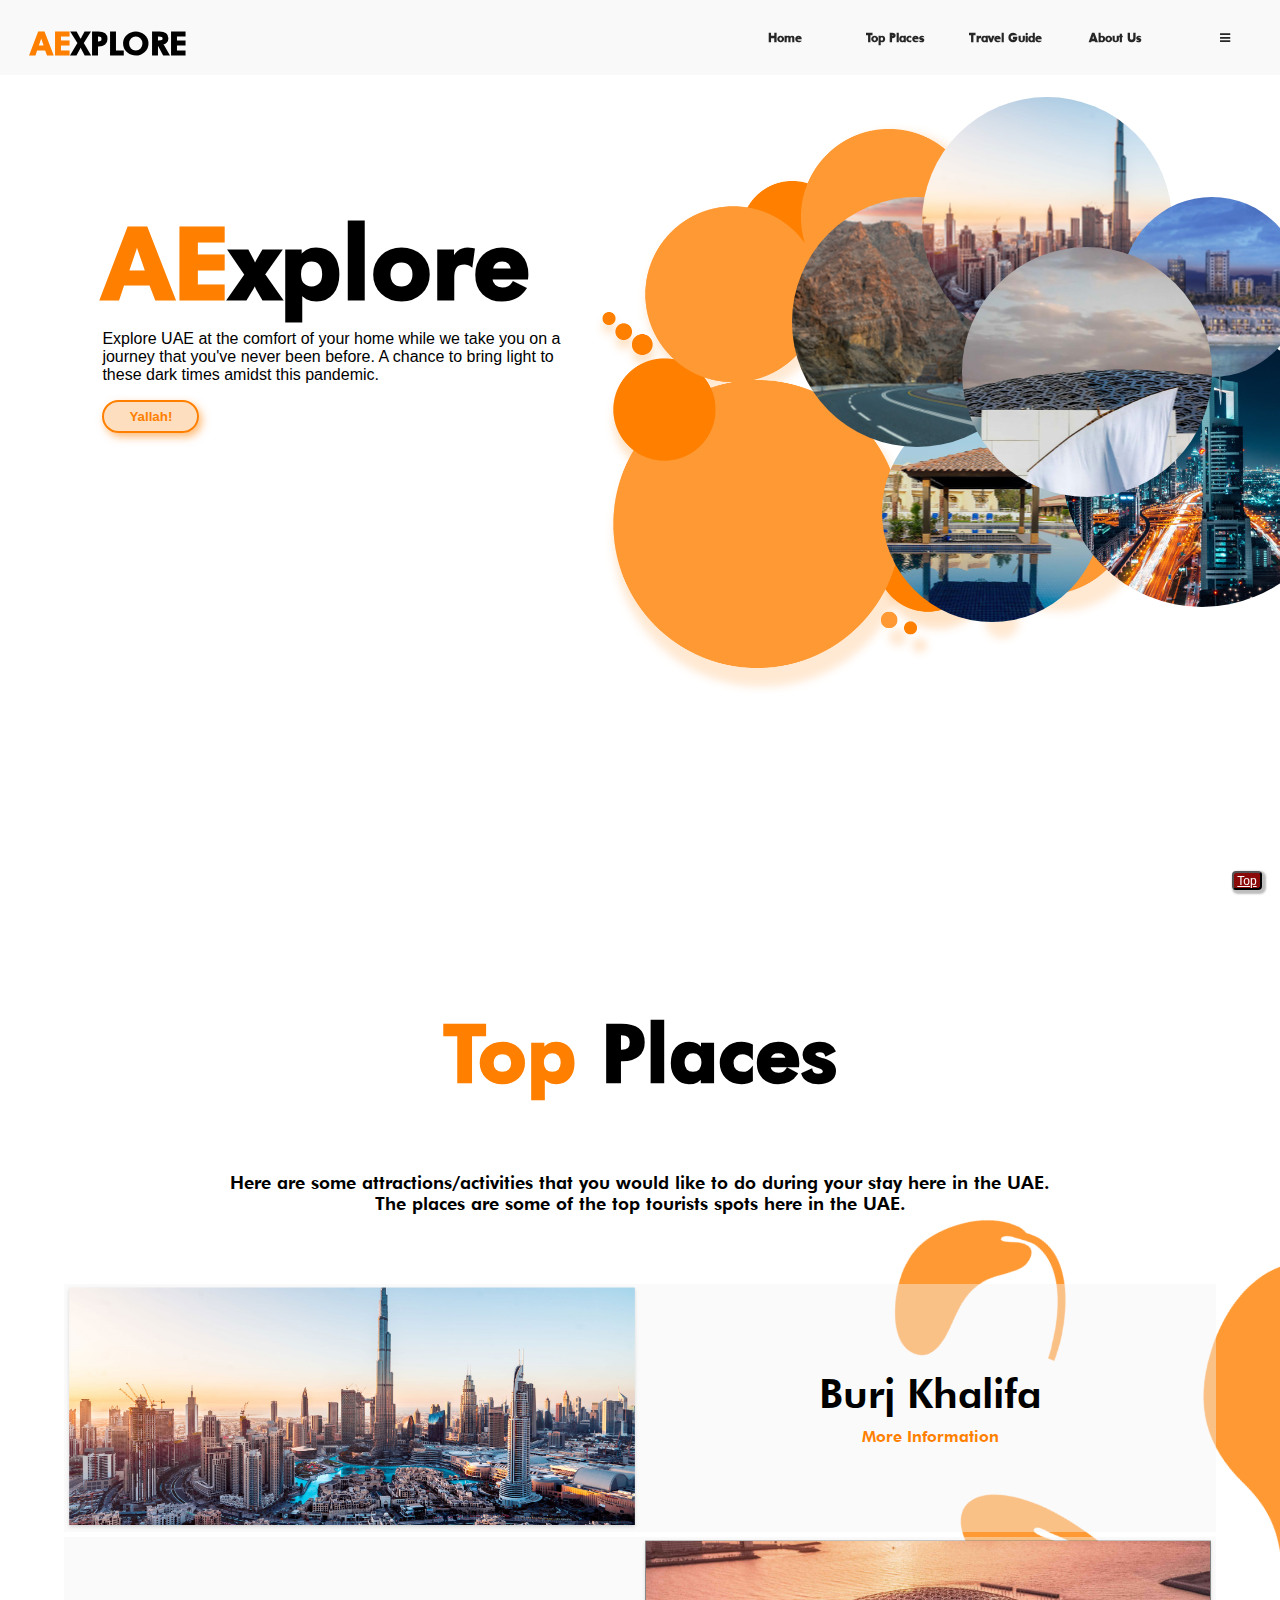
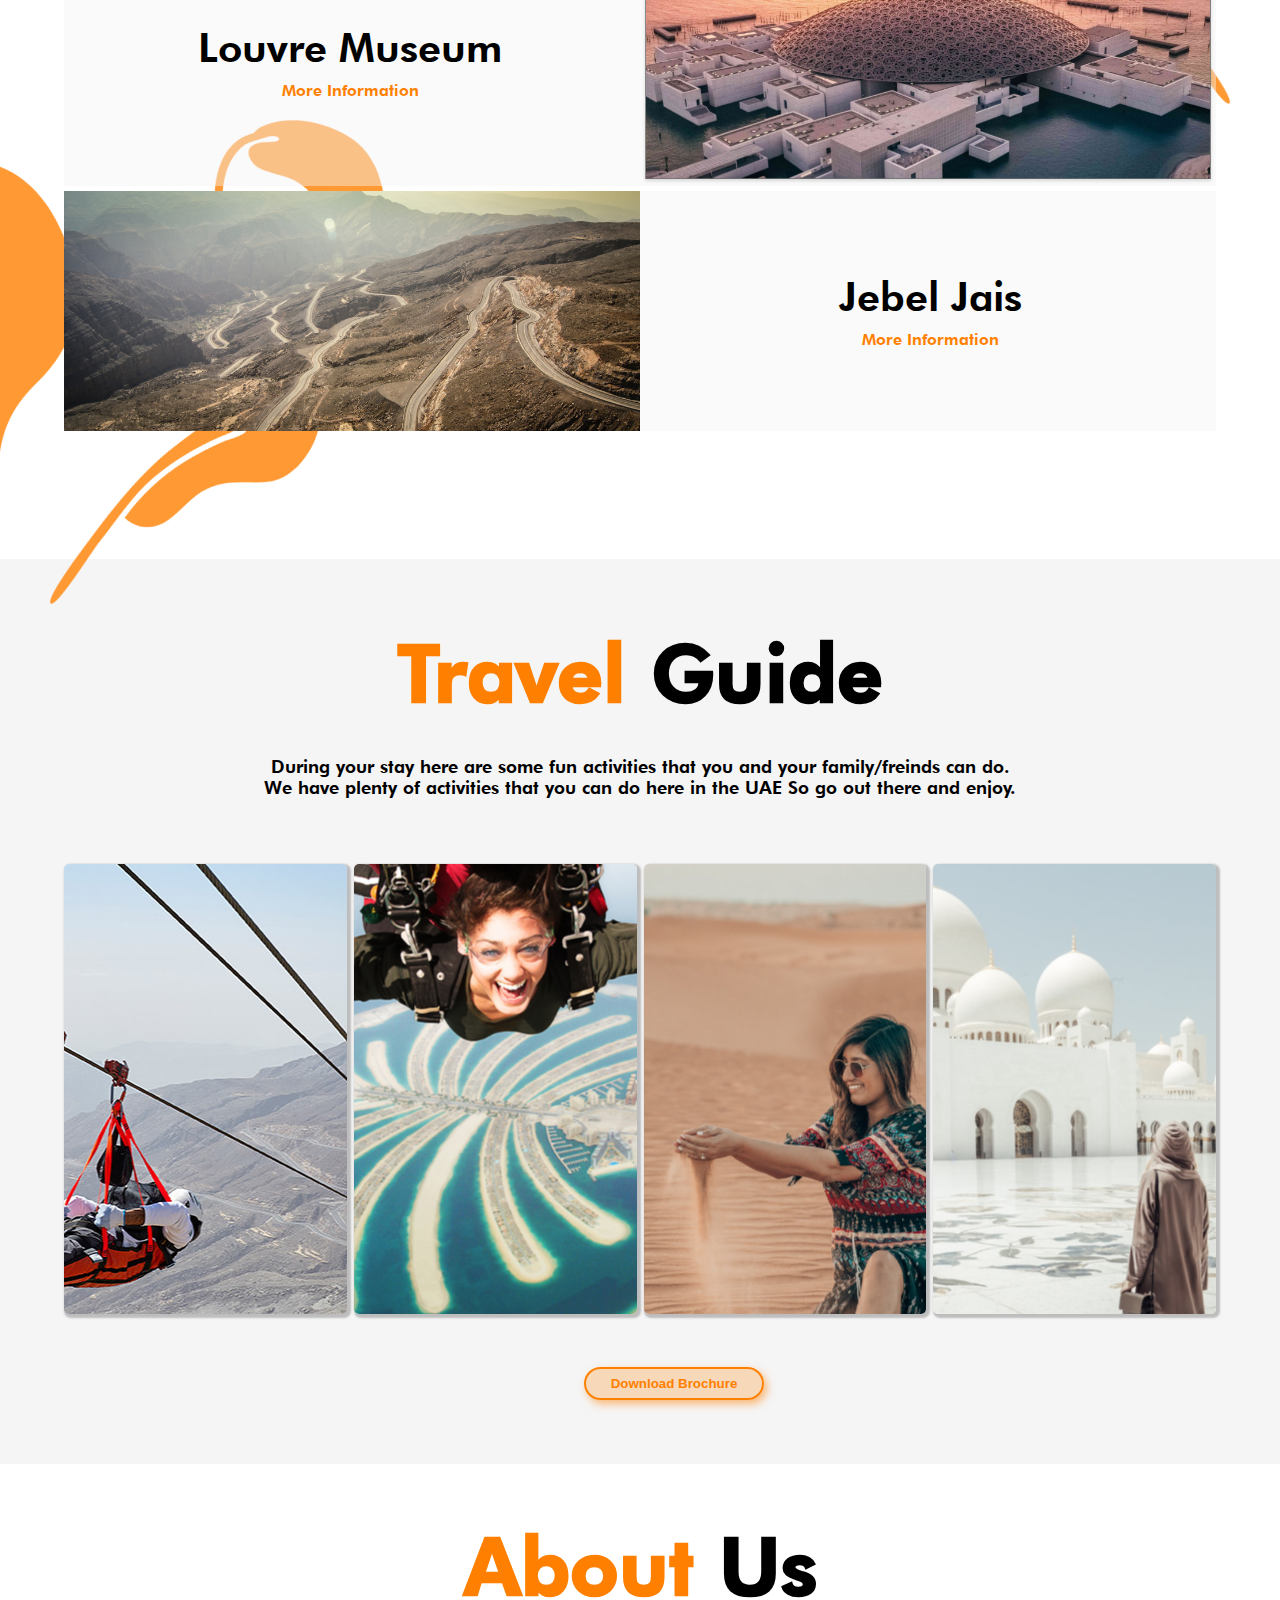
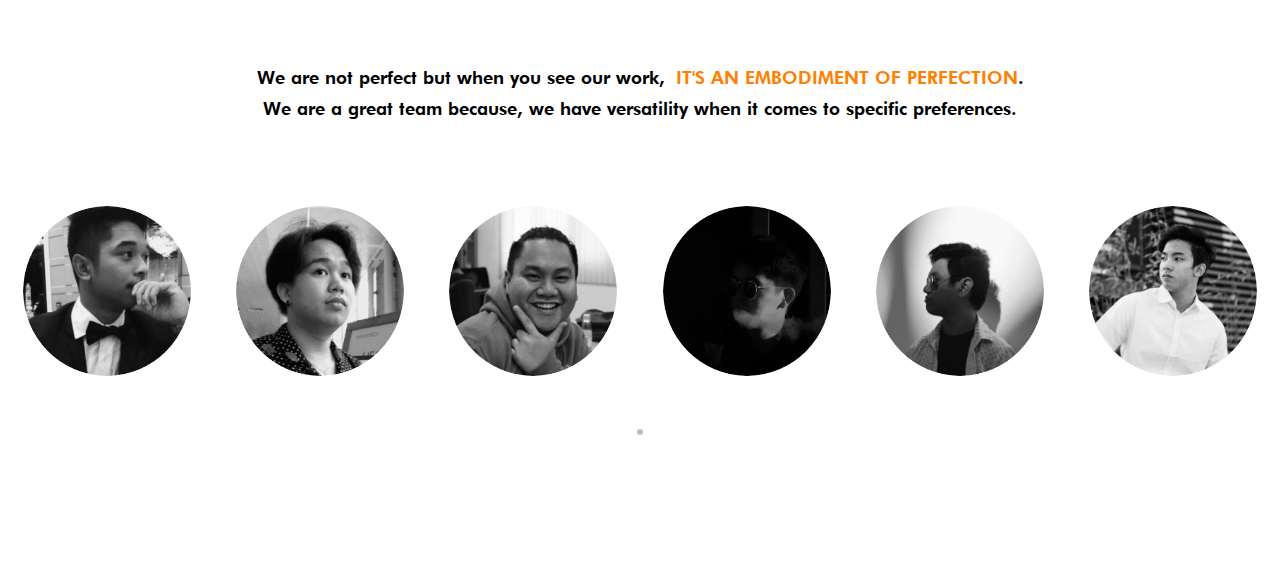
<file: index.html>
<!DOCTYPE html>
<html lang="en">
<head>
    <meta charset="UTF-8">
    <meta http-equiv="X-UA-Compatible" content="IE=edge">
    <meta name="viewport" content="width=device-width, initial-scale=1.0">
    <link rel="stylesheet" href="https://cdnjs.cloudflare.com/ajax/libs/font-awesome/4.7.0/css/font-awesome.min.css" />
    <script src="https://ajax.googleapis.com/ajax/libs/jquery/3.5.1/jquery.min.js"></script>
    <link rel="stylesheet" href="SCSS/style.css">
    <title>AExplore</title>
</head>
<body>
    <header>
        <nav>
            <h1 id="siteName"><span style="color:#FF8000">AE</span>XPLORE</h1>
            <ul>
                <li><a href="#">Home</a></li>
                <li><a href="#TopPlaces">Top Places</a></li> 
                <li><a href="#TravGuide">Travel Guide</a></li>
                <li><a href="#AU">About Us</a></li>
                <li><a href="map.html"><i class="fa fa-bars"></i></a></li>
            </ul>
        </nav>
    </header>

    <!-- Landing Page Sect -->
    <section class="lp_Body">
        <div>  
            <h1 class="lp_Logo"><span style="color:#FF8000">AE</span>xplore</h1>
            <p class="lp_Text">Explore UAE at the comfort of your home while we take you on a journey that you've never been before. A chance to bring light to these dark times amidst this pandemic.</p>
            <a href="map.html"><button type="button" class="yallah_Button"><b>Yallah!</b></button></a>
        </div>

        <section class="lp_Preview">
            <ul>
                <li>
                    <button class="bilog c1" alt = "Louvre Abu Dhabi">
                    </button>
                </li>
                <li>
                    <button class="bilog c2" alt = "Dubai Nights">
                    </button>
                </li>
                <li>
                    <button class="bilog c3" alt = "Burj Khalifa Dubai">
                    </button>
                </li>
                <li>
                    <button class="bilog c4" alt = "Ras al Khaimah Roads">
                    </button>
                </li>
                <li>
                    <button class="bilog c5" alt = "Fujairah Pool">
                    </button>
                </li>
                <li>
                    <button class="bilog c6" alt = "Umm al Quwain">
                    </button>
                </li>

                   <img class="circle_bg" src="imgs/LandingPageImgs/Asset 14.png">
                
              </ul>
        </section>
    </section>

    <!-- Top Page Sect -->
    <section class="tp_Page">
        <h1 class="tp_pageName" id="TopPlaces"><span style="color:#FF8000">Top</span> Places</h1>
        <div class="tp_infoContainer">
            <p class="tp_Info1">Here are some attractions/activities that you would like to do during your stay here in the UAE. <br> 
                                The places are some of the top tourists spots here in the UAE.</p>
        </div>
        <div class="tp_top1">
            <div class="tpImg1">
                <img class="tp_Img1" src="imgs/TopPlacesImgs/topPlaces1.png" alt="Burj">
                <div class="tp_info">
                    <div class="initial">
                        <div class="tp_Title">Burj Khalifa</div>
                        <div class="MoreInfo">More Information</div>
                    </div>
                    <div class="tpImg1Hover">
                        <div class="hoverTitle">Burj Khalifa, Dubai</div>
                        <p>The Burj Khalifa , known as the Burj Dubai prior to its inauguration in 2010, is a skyscraper in Dubai, United Arab Emirates. With a total height of 829.8 m (2,722 ft, just over half a mile) and a roof height (excluding antenna, but including a 244 m spire ) of 828 m (2,717 ft), the Burj Khalifa has been the tallest structure and building in the world since its topping out in 2009 (preceded by Taipei 101).
                        </p>
                    </div>
                </div>
            </div>
            <div class="tpImg1 reverse">
                <img class="tp_Img1 "class="tp_Img1" src="imgs/TopPlacesImgs/topPlaces2.png" alt="Louvre" >
                <div class="tp_info">
                    <div class="initial">
                        <div class="tp_Title">Louvre Museum</div>
                        <div class="MoreInfo">More Information</div>
                    </div>
                    <div class="tpImg1Hover">
                        <div class="hoverTitle">Louvre, Abu Dhabi</div>
                        <p>The Louvre Abu Dhabi is an art and civilization museum, located in Abu Dhabi, United Arab Emirates. The museum is located on the Saadiyat Island Cultural District. It is approximately 24,000 square metres in size, with 8,000 square metres of galleries, making it the largest art museum in the Arabian peninsula.
                        </p>
                    </div>
                </div>
            </div>
            <div class="tpImg1">
                <img class="tp_Img1" src="imgs/TopPlacesImgs/topPlaces3.jpg" alt="Jais">
                <div class="tp_info">
                    <div class="initial">
                        <div class="tp_Title">Jebel Jais</div>
                        <div class="MoreInfo">More Information</div>
                    </div>
                    <div class="tpImg1Hover">
                        <div class="hoverTitle">Jebel Jais, Ras Al Khaima</div>
                        <p>Jebel Jais is a mountain of the North-Western Hajar range in the Musandam Governorate of Oman and also in Ras Al Khaimah, United Arab Emirates. The summit has an elevation of 1,934 m (6,345 ft). The summit is located on the Omani side, but a high point west of this peak is considered the highest point in the United Arab Emirates, at 1,892 m (6,207 ft) above sea level, and with around 10m of prominence
                        </p>
                    </div>
                </div>
            </div>
        </div>
            <div class="rotation">
                <img class="tpBG1" id="f1" src="imgs/TopPlacesImgs/Scene-Plants.png" alt="Feather1">
                <img class="tpBG2" id="f2" src="imgs/TopPlacesImgs/Scene-Plants.png" alt="Feather2">
            </div>
            <script>
        </script>
    </section> 
    
    <!--Travel Guide Sect-->
    <section class="tg_Page">
        <h1 class="tg_name" id="TravGuide"><span style="color:#FF8000">Travel</span> Guide</h1>
        <div class="tg_des">
            <p>During your stay here are some fun activities that you and your family/freinds can do. 
                We have plenty of activities that you can do here in the UAE So go out there and enjoy.
            </p>
        </div>
        <div class="tg_infoContain">
            <div class="tgcont" style="background-image: url(imgs/RAKhotspots/Zipline.jpg);" alt="zip">
                <div class="tg_overlay"> 
                    <div class="tg_hov">
                        <div class="tg_Title">Zipline</div>
                        <p class="tgdes">
                            XLINE DUBAI MARINA, the world's longest urban zipline and the only zipline inside the city.The XLine Dubai Marina, one of the top thrilling attractions in Dubai.<br>
                            Jebel Jais Flight  the World’s Longest Zipline certified by Guinness World Records. Cross over the sky and beautiful scenery of the Jebel Jais mountain at speeds over 120kph while experiencing the freedom of flying.
                        </p>
                    </div>
                </div>
            </div>
            <div class="tgcont" style="background-image: url(imgs/TravelGuideImgs/skydive.png);" alt="sky">
                <div class="tg_overlay">
                    <div class="tg_hov">
                        <div class="tg_Title">Skydive</div>
                        <p class="tgdes">Skydive Dubai is an adventure sports brand known for its extraordinary and innovative pursuit of excellence in aerial sports and has developed two of the foremost skydiving locations worldwide. Skydive Dubai has two locations in Dubai offering breathtaking views as people skydive over Dubai's sandy dunes or over the iconic Palm Jumeirah Island.</p>
                    </div>
                </div>
                
            </div>
            <div class="tgcont" style="background-image: url(imgs/TravelGuideImgs/safari.png);" alt="desert">
                <div class="tg_overlay">
                    <div class="tg_hov">
                        <div class="tg_Title">Desert Safari</div>
                        <p class="tgdes" >Desert Safari UAE is one of the best local tourism Companies in Dubai and specializes in Desert Safari Dubai with hopes, desires, and a clear commerce concept.</p>
                    </div>
                </div>
            </div>
            <div class="tgcont" style="background-image: url(imgs/TravelGuideImgs/visit.png);" alt="mosque">
                <div class="tg_overlay">
                    <div class="tg_hov">
                        <div class="tg_Title">Landmarks</div>
                        <p class="tgdes">If you ever want to soar like an eagle, visit the UAEs beautiful sand dunes. From the stunning Beaches to the Amazing hotels and resorts, there are many landmarks in the UAE that leave tourists awestruck.</p>
                    </div>
                </div>
            </div> 
        </div>

        <a href="/brochure/brochure.pdf" download><button type="button" class="yallah_Button2"><b>Download Brochure</b></button></a>
    </section>
    
    <!--About Us Sect-->
    <section class="au_Page"> 
        <h1 class="au_name" id="AU"><span style="color:#FF8000">About</span> Us</h1>
        <div class="au_team">We are not perfect but when you see our work,<span style="color:#FF8000">&nbsp;IT'S AN EMBODIMENT OF PERFECTION</span>.</div>
        <div class="au_team" style="margin-bottom: 5%;">We are a great team because, we have versatility when it comes to specific preferences.</div>
        <div class="au_infoContain">
            <div class="auContain">
                <img id="p_ethan" class="Us" src="imgs/AboutUsImgs/AA ETHAN.png">
            </div>
            <div class="auContain">
                <img id="p_marc" class="Us" src="imgs/AboutUsImgs/AA MARC.png">
            </div>
            <div class="auContain">
                <img id="p_sean" class="Us" src="imgs/AboutUsImgs/AA SEAN.png">
            </div>
            <div class="auContain">
                <img id="p_heaven" class="Us" src="imgs/AboutUsImgs/AA HEAVEN.png">
            </div>
            <div class="auContain">
                <img id="p_nash" class="Us" src="imgs/AboutUsImgs/AA NASH.png">
            </div>
            <div class="auContain">
                <img id="p_jermaine" class="Us" src="imgs/AboutUsImgs/AA JERMAINE.png">
            </div>
        </div>
        <div class="auDescription">
            <div class="auHover">
                <div id="ethan_des" class="Ethan">Ethan John "<span style="color:#FF8000">El Padre</span>" Punzalan <br> 
                    He is the Tech Leader of the group.<br> <span style="color:#FF8000">punzalan.ethan@gmail.com </span>
                    </div>
                <div id="marc_des" class="Marc">Marc "<span style="color:#FF8000">El Gasul</span>" Danyael Derequito <br>  
                    He is the UX Designer of the group. <br> likes to listen to Kawaii core, Also a proud Metalhead. <br> <span style="color:#FF8000">MARC.DEREQUITO19@bathspa.ac.uk</span>
                    </div>
                <div id="sean_des" class="Sean">Sean "<span style="color:#FF8000">El Capitan</span>" Aldous Salonga <br>
                    He is the Project Manager of the team. Proud Metalhead. <br> <span style="color:#FF8000">sasalonga07@gmail.com</span>
                    </div>
                <div id="heaven_des" class="Heaven">Heaven "<span style="color:#FF8000">El Guwapo</span>" Justin Espinosa <br>
                    He is the Front-End Designer of the team. likes to take photos. <br> <span style="color:#FF8000">heavnjustin.create@gmail.com</span>
                    </div>
                <div id="nash_des" class="Nash">Nash "<span style="color:#FF8000">El Tigre</span>" Insorio <br>
                    He is the Back-End Developer of the group. Likes anime. <br> <span style="color:#FF8000">tpsnashto54@gmail.com</span>
                    </div>
                <div id="jermaine_des" class="Jermaine">Jermaine "<span style="color:#FF8000">El Herman</span>" John Odtujan <br>
                    He is the Quality Assurance Engineer of the group. Likes video games. <br> <span style="color:#FF8000">jermaine@gmail.com</span>
                </div>
            </div>
        </div>
        <script>
            var a = document.getElementById("ethan_des");
            var b = document.getElementById("marc_des");
            var c = document.getElementById("sean_des");
            var d = document.getElementById("heaven_des");
            var e = document.getElementById("nash_des");
            var f = document.getElementById("jermaine_des");
            $(document).ready(function(){
                $("#ethan_des").hide();
                $("#marc_des").hide();
                $("#sean_des").hide();
                $("#heaven_des").hide();
                $("#nash_des").hide();
                $("#jermaine_des").hide();
                $("#p_ethan").hover(function(){
                    if (a.style.display == "none"){
                        $("#ethan_des").show(500);
                    } else {
                        $("#ethan_des").hide(500);
                        $("#marc_des").hide(500);
                        $("#sean_des").hide(500);
                        $("#heaven_des").hide(500);
                        $("#nash_des").hide(500);
                        $("#jermaine_des").hide(500);
                    }
                });
                $("#p_marc").hover(function(){
                    if (b.style.display == "none"){
                        $("#marc_des").show(500);
                    } else {
                        $("#ethan_des").hide(500);
                        $("#marc_des").hide(500);
                        $("#sean_des").hide(500);
                        $("#heaven_des").hide(500);
                        $("#nash_des").hide(500);
                        $("#jermaine_des").hide(500);
                    }
                });
                $("#p_sean").hover(function(){
                    if (c.style.display == "none"){
                        $("#sean_des").show(500);
                    } else {
                        $("#ethan_des").hide(500);
                        $("#marc_des").hide(500);
                        $("#sean_des").hide(500);
                        $("#heaven_des").hide(500);
                        $("#nash_des").hide(500);
                        $("#jermaine_des").hide(500);
                    }
                });
                $("#p_heaven").hover(function(){
                    if (d.style.display == "none"){
                        $("#heaven_des").show(500);
                    } else {
                        $("#ethan_des").hide(500);
                        $("#marc_des").hide(500);
                        $("#sean_des").hide(500);
                        $("#heaven_des").hide(500);
                        $("#nash_des").hide(500);
                        $("#jermaine_des").hide(500);
                    }
                });
                $("#p_nash").hover(function(){
                    if (e.style.display == "none"){
                        $("#nash_des").show(500);
                    } else {
                        $("#ethan_des").hide(500);
                        $("#marc_des").hide(500);
                        $("#sean_des").hide(500);
                        $("#heaven_des").hide(500);
                        $("#nash_des").hide(500);
                        $("#jermaine_des").hide(500);
                    }
                });
                $("#p_jermaine").hover(function(){
                    if (f.style.display == "none"){
                        $("#jermaine_des").show(500);
                    } else { 
                        $("#ethan_des").hide(500);
                        $("#marc_des").hide(500);
                        $("#sean_des").hide(500);
                        $("#heaven_des").hide(500);
                        $("#nash_des").hide(500);
                        $("#jermaine_des").hide(500);
                    }
                });
            });
        </script>
    </section>
    <button id="myBtn"><a href="#top" style="color: white">Top</a></button> 
</body>
</html> 

<!-- primary color: #FF8000
   secondary color: #FF9933 -->
</file>
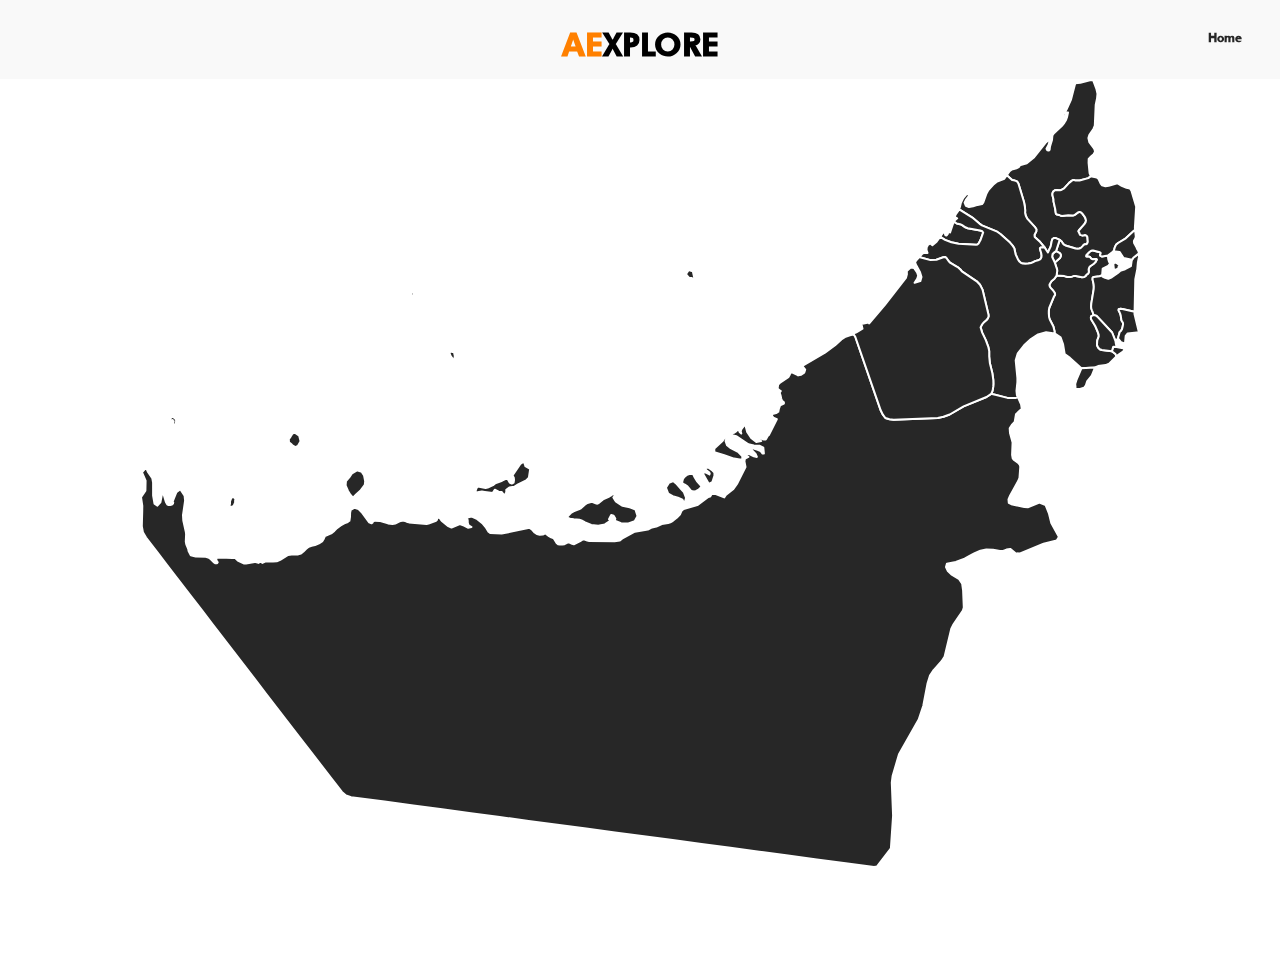
<file: map.html>
<!DOCTYPE html>
<html>
    <head>
        <link rel="stylesheet" href="SCSS/formap.css">
        <link rel="stylesheet" href="https://cdnjs.cloudflare.com/ajax/libs/font-awesome/4.7.0/css/font-awesome.min.css" />
    </head>
    <body>
        <header>
            <nav>
                <ul>
                    <li><a class="none">Back to Map</a></li>
                    <li><h1 id="siteName"><span style="color:#FF8000">AE</span>XPLORE</h1></li>
                    <li><a href="index.html">Home</a></li>
                </ul>
        </header>

        <section id="mapArea">

            <div id="mapDetails_AUH" class="detailContainer">
                <h1><span style="color:#FF8000">ABU</span> DHABI</h1>
                <img src="imgs/MapHover/Abudhabi.jpg" alt="">
                <p> Area: 972 km² <br>
                    Population: 1.45 Million (2018)</p>
            </div>

            <div id="mapDetails_DXB" class="detailContainer">
                <h1><span style="color:#FF8000">DU</span>BAI</h1>
                <img style="margin-top: -10px;" src="imgs/MapHover/Dubai.jpg" alt="">
                <p> Area: 4,114 km² <br>
                    Population: 3.331 million (2019)</p>
            </div>

            <div id="mapDetails_SHJ" class="detailContainer">
                <h1><span style="color:#FF8000">SH</span>ARJAH</h1>
                <img style="margin-top: -10px;" src="imgs/MapHover/Sharjah.jpg" alt="">
                <p> Area: 235.5 km² <br>
                    Population: 1.275 million (2019)</p>
            </div>

            <div id="mapDetails_AJM" class="detailContainer">
                <h1><span style="color:#FF8000">AJ</span>MAN</h1>
                <img style="margin-top: -10px;" src="imgs/MapHover/Ajman.jpg" alt="">
                <p> Area: 148 km2 <br>
                    Population: 490,035 (2017)</p>
            </div>

            <div id="mapDetails_FUJ" class="detailContainer">
                <h1><span style="color:#FF8000">FU</span>JAIRAH</h1>
                <img style="margin-top: -10px;" src="imgs/MapHover/Fujairah.jpg" alt="">
                <p> Area: 1,166 km2 <br>
                    Population: 292,358 (2017)</p>
            </div>

            <div id="mapDetails_UAQ" class="detailContainer">
                <h1><span style="color:#FF8000">UMM</span> AL QUWAIN</h1>
                <img style="margin-top: -50px;" src="imgs/MapHover/UAQ.jpg" alt="">
                <p> Area: 755 km2 <br>
                    Population: 72,000 (2020)</p>
            </div>

            <div id="mapDetails_RAK" class="detailContainer">
                <h1><span style="color:#FF8000">RAS</span> AL KHAIMAH</h1>
                <img style="margin-top: -60px;" src="imgs/MapHover/RAK.jpg" alt="">
                <p> Area: 373 km² <br>
                    Population: 115,949 (2014)</p>
            </div>

            <div id="map">
                <?xml version="1.0"?>
                <!--
                ************* Copyright (c) 2017 Pareto Softare, LLC DBA Simplemaps.com *******************		
                ************* Free for Commercial Use, full terms at  http://simplemaps.com/resources/svg-license ************
                ************* Attribution is appreciated! http://simplemaps.com ***************************
                -->
                <svg pointer-events="all" baseprofile="tiny" fill="#7c7c7c" height="789" stroke="#ffffff" stroke-linecap="round" stroke-linejoin="round" stroke-width="2" version="1.2" viewbox="0 0 1000 789" width="1000" xmlns="http://www.w3.org/2000/svg">
                    <a href="rak.html"><path id="rak" fill="black" d="M967.9 176.6l0.4 3.7 0.7 2.3 1.2 1.9-2 2.4-5.5 2.8-0.5 5.7 0.1 0.9-2.6 1-5.8 0.6-1.2 0.8-0.2 1.6 1.1 4.8 0.2 2.6-0.1 2.5-2.4 14.5-0.2 2.8 0.2 2 0.6 1.8 0.7 1.5 0.9 3.2-2.4 1.4-0.2 1.1 0.1 1.5 4.1 6.7 2.7 6.3 0.9 2.9 0 1.8-0.6 1.4-0.8 2.2-0.3 4.7 1.1 2.5 1.7 1.7 2 0.8 10.1 1.3 3.6 2.7 0.9 2.5-6.8 6.8-3.8 1.8-7.7 1-3.1 1.4-13.6 0.8-11.4-10.4-5.3-3.8-1.7-10.1-2.4-6.7-5.6-3.6-0.5-0.1 0.1-2.2-1.2-4.9-3.6-7-0.7-2.3-0.3-3.5 0-2.7 0.4-3 4.6-11.2 1.2-1.9 0.1-1-0.8-1.6-1.1-1.6-2.6-2.9-0.8-1.2-0.3-1.2 0-1 1.9-3.2 3-2.4 2.2-3.2 7.8 0.5 3.1 0.9 2.6 0.1 1.8-0.5 2-0.7 1.9 0 6.2 1.3 2.2-0.3 1.3-0.7 0.6-1 0.5-0.6 1.2-0.8 0.6-0.7 0.4-0.9 0-1.2-0.2-1.3 0.3-1.5 0.9-1.7 3.3-2.3 1.5-1.3 1.1-1.2 1-1.9 0.1-0.3-0.1-0.2-0.2-0.1-0.2-0.1-2.8 0.1-0.8 0-0.6-0.1-0.7-0.4-0.4-0.3-1-1.4-0.8-0.3-1.1-0.1-1.4 0.1-0.6-0.4 0.2-1.1 2.8-3 1.6-1.2 1.6-0.6 0.9 0.1 6.6 1.8 0.7 0.4 0.2 0.5-0.2 0.6-0.3 0.7-0.1 0.7 0.3 0.6 1.7 0.8 5.8-1z m-16.8-79.5l-2.8 2-8.7 2.4-2.8 0.1-1.8-0.2-1.3-0.5-0.9 0.3-1.2 0.7-2.5 2-5 5.5-2.3 1.3-1.8 0.6-1.3-0.1-1.7-0.2-2.1 0.3-1.7 1.3-0.7 1.5-0.1 1.8 1.1 4.7 0 1.8 1.7 7.5 0.5 3.7 0.2 0.9 0.4 0.6 0.8 0.5 2 0.3 0.6 0.3 1.4 0.6 0.8 0.1 6.3-0.6 4.5 0.2 1.3-0.3 1.1-0.6 2.8-2.1 0.2-0.1 0.4-0.2 0.8-0.2 1 0.1 0.6 0.2 0.2 0.1 0.1 0.1 1 0.9 2.7 3.7 0.6 1.4 0.5 1.9-0.5 2-1.3 2-5 5.6-0.6 0.9-0.1 0.5 0.3 0.5 0.2 0.3 0.3 0.5 0.2 0.5 0.2 0.7 0.4 0.7 0.7 0.5 1.2 0.3 1.3 0 1.7-0.4 1.5 0.6 0.9 1.5 0.4 4.7-0.7 1.8-0.9 0.7-1.2 0-1.1 0.4-1.5 1.7-1.2 1.2-1.7 0.9-1.8 0.3-2.2-0.3-10.1-3-1.4-0.8-1.1-1.2-0.8-1.3-0.8-1-1.6-1.3-4.4-2-1.4 0.2-1.5 0.9-0.7 2.2-1 5.2-2.8 6.1-3.3-5-4.4-5.4-5.5-5.2-0.2-1.9 0.8-1.7 1-1.8 0.1-2.3-1.4-2.1-7.8-8.5-1.4-2.9-0.6-2.2-0.1-0.8 0.1-2.2-0.3-3.6-0.9-4.9-5.6-18.5-1.1-1.8-1.5-0.8-2.1-0.6-1.6-0.2-5-4.7-0.3-0.3 2.8-4 2.3-1.7 1.9-0.3 2.6-0.8 2.3-1.2 1-1.6 1-0.5 6.1-1.7 7.4-6.1 11.3-14.4 5.6-4.8-1.2 2.1-1.3 4.7-2.1 4 0.8 1.4 1.5 0.4 0.8-0.8 0.4-3.4 2-6.5 0.4-4.4 1.3-2 8.8-8.3 1.8-2.4 1.6-2.6 1.2-3.3 0.9-4.3-1.4 0-0.8 2.2-1.2 1.8-1.6 1.3-2 0.9 5.5-9.2 4.4-9.7 3.8-14.7 0.8-2 4.8-0.4 10.5-2.8 2.4 0.3 3.3 8.9 1 4.7-0.4 4.2-1.4 6.9-0.9 20.7-1.4 3.3-4 5.7-1 3.4 0.9 4 4.9 6.5 0.9 2.8-1.5 3-2.6 2.1-2.3 2.4-0.1 4 1 10.3 1.1 2.7 0.4 0.2z" id="ARE338" name="Ras Al Khaymah">
                 </path></a>
                 <a href="uaq.html"><path id="uaq" d="M904.6 168.5l-3.8-0.1-0.6 0.6-0.3 0.8 0.9 2.9 0.5 1.9 0.3 2-0.2 1.8-0.6 1.3-1.2 0.9-1.5 0.6-3 0.9-2.4 1.3-1.6 0.6-2.8 0.6-3 0.1-2.6-0.1-1.9-0.8-1.4-1.2-1.6-2.4-2.2-4.9-1.3-6-1.7-2.7-2.6-3-9.6-8.6-3.9-2.7-14.6-6-2.5-1.7-6.2-5.4-13.6-8.5-0.6-0.3 1-2.8 0.9-3.9 2.3-4.6 3.2-3.7 3.5-1.4-1.7 3.8-2.3 3.1-1.3 2.8 1.2 3 3.2 1.3 4.1-0.7 4.5-1.4 4.4-0.8 1.3-1.8 3.2-8.9 1.9-3.4 5.4-5.9 3.4-2.6 7.1-2.8 2.5-3.6 0.3 0.3 5 4.7 1.6 0.2 2.1 0.6 1.5 0.8 1.1 1.8 5.6 18.5 0.9 4.9 0.3 3.6-0.1 2.2 0.1 0.8 0.6 2.2 1.4 2.9 7.8 8.5 1.4 2.1-0.1 2.3-1 1.8-0.8 1.7 0.2 1.9 5.5 5.2 4.4 5.4z" id="ARE339" name="Umm Al Qaywayn">
                 </path></a>
                 <a href="fuj.html"><path id="fuj" d="M976.6 267.9l6.4 1.3 1.6-0.8-0.1 1.6-1.1 2.2-5.8 4.2-1.2 1.1-0.9-2.5-3.6-2.7 1.3-4.6 3.4 0.2z m18-35.3l-1.2-0.2-11-2.5-1.8-0.1-1.9 0.5-0.1 0.9 0.3 0.9 0.7 1.2 0.7 1.6 0.5 1.9 0.4 3.2 0.3 1.4 0.7 1.2 0.7 0.9 0.2 1.6-0.3 2-0.8 3.1-1.1 1.7-1.2 1.1-1.7 6.3-2.5 2.9-3.4-8.7-14.8-15.9-1.3-1-2.5-0.6-0.9-3.2-0.7-1.5-0.6-1.8-0.2-2 0.2-2.8 2.4-14.5 0.1-2.5-0.2-2.6-1.1-4.8 0.2-1.6 1.2-0.8 5.8-0.6 2.6-1 0.2 1.3 2.6 1.3 3.2 0.9 3.5-1.5 6.1-4.4 2.3-2 4.9-1.7 5.8-3.1 0.9-6.3 1.5-2 5.3-4.2 0.3 0 0.1 1.8-0.2 2.5-0.9 4.5-0.6 6.9-2 10-0.7 32.3z m0.5-81.4l-0.9 0.4-8.4 7.7-7.7 4.7-2.1 1.8-1.2 2.6-0.6 2.2-0.7 1.7-5.6 4.3-5.8 1-1.7-0.8-0.3-0.6 0.1-0.7 0.3-0.7 0.2-0.6-0.2-0.5-0.7-0.4-6.6-1.8-0.9-0.1-1.6 0.6-1.6 1.2-2.8 3-0.2 1.1 0.6 0.4 1.4-0.1 1.1 0.1 0.8 0.3 1 1.4 0.4 0.3 0.7 0.4 0.6 0.1 0.8 0 2.8-0.1 0.2 0.1 0.2 0.1 0.1 0.2-0.1 0.3-1 1.9-1.1 1.2-1.5 1.3-3.3 2.3-0.9 1.7-0.3 1.5 0.2 1.3 0 1.2-0.4 0.9-0.6 0.7-1.2 0.8-0.5 0.6-0.6 1-1.3 0.7-2.2 0.3-6.2-1.3-1.9 0-2 0.7-1.8 0.5-2.6-0.1-3.1-0.9-7.8-0.5 0.6-4.8-0.1-1.3-2.3-6.9 5.2-4.5 0.9-2.3-0.1-0.9-0.3-0.8-0.4-0.7-0.6-0.4-0.6-0.4-2.9-1.4 3.7-11.3 1.6 1.3 0.8 1 0.8 1.3 1.1 1.2 1.4 0.8 10.1 3 2.2 0.3 1.8-0.3 1.7-0.9 1.2-1.2 1.5-1.7 1.1-0.4 1.2 0 0.9-0.7 0.7-1.8-0.4-4.7-0.9-1.5-1.5-0.6-1.7 0.4-1.3 0-1.2-0.3-0.7-0.5-0.4-0.7-0.2-0.7-0.2-0.5-0.3-0.5-0.2-0.3-0.3-0.5 0.1-0.5 0.6-0.9 5-5.6 1.3-2 0.5-2-0.5-1.9-0.6-1.4-2.7-3.7-1-0.9-0.1-0.1-0.2-0.1-0.6-0.2-1-0.1-0.8 0.2-0.4 0.2-0.2 0.1-2.8 2.1-1.1 0.6-1.3 0.3-4.5-0.2-6.3 0.6-0.8-0.1-1.4-0.6-0.6-0.3-2-0.3-0.8-0.5-0.4-0.6-0.2-0.9-0.5-3.7-1.7-7.5 0-1.8-1.1-4.7 0.1-1.8 0.7-1.5 1.7-1.3 2.1-0.3 1.7 0.2 1.3 0.1 1.8-0.6 2.3-1.3 5-5.5 2.5-2 1.2-0.7 0.9-0.3 1.3 0.5 1.8 0.2 2.8-0.1 8.7-2.4 2.8-2 0.8 0.5 4.9 0.9 1.8 1.5 2.1 4.7 1.4 1.7 3.3 0.9 3.3-0.6 8.6-2.5 4.4 2.6 4.8 1.9 3.5 0.7 1.6 2.7 4.6 15.5-1.3 21.2 0.2 2.4z" id="ARE341" name="Fujayrah">
                 </path></a>
                 <a href="ajm.html"><path id="ajm" d="M914.8 183.6l-2.6-5.6 0.1-1.4 0.3-1.6 1-1 0.7-0.7 1.7-1.1 2.9 1.4 0.6 0.4 0.6 0.4 0.4 0.7 0.3 0.8 0.1 0.9-0.9 2.3-5.2 4.5z m-114.6-25.9l3-4.2 1.3 0 0.9 2.8 1.2 0.2 1.2-1.7 0.9-2.8 1.4 1.5 2.8-8.5 1.3-2.3 0.2 0.1 2.4 1.7 3.3 0.7 2.1 1 3.2 2.1 2.3 0.9 12.5 2.3 2.1 0.8 0.9 1.2-2.7 7.6-1.9 3.4-1.2 1-1.4 0.3-17.5-1-7.2-1.6-6.3-2.3-4.7-3.1-0.1-0.1z" id="ARE346" name="Ajman">
                 </path></a>
                 <a href="shj.html"><path id="shj" d="M976.6 267.9l-3.4-0.2-1.3 4.6-10.1-1.3-2-0.8-1.7-1.7-1.1-2.5 0.3-4.7 0.8-2.2 0.6-1.4 0-1.8-0.9-2.9-2.7-6.3-4.1-6.7-0.1-1.5 0.2-1.1 2.4-1.4 2.5 0.6 1.3 1 14.8 15.9 3.4 8.7 0.3 2.1 0.8 3.6z m8.4-3.6l-1.2-0.1-2.8-1.1-3-3.8 1.7-6.3 1.2-1.1 1.1-1.7 0.8-3.1 0.3-2-0.2-1.6-0.7-0.9-0.7-1.2-0.3-1.4-0.4-3.2-0.5-1.9-0.7-1.6-0.7-1.2-0.3-0.9 0.1-0.9 1.9-0.5 1.8 0.1 11 2.5 1.2 0.2-0.1 2.5 4.4 18.1-11.2 1.3-2 2.3-0.7 7.5z m-6.9-74.6l-4.1 1.4-0.7-6.1 1.1-1.2 1.8-0.1 3 2.2-1.1 3.8z m13.7-8.9l-8.2-1.7-3.9-6-6.2-0.8 0.7-1.7 0.6-2.2 1.2-2.6 2.1-1.8 7.7-4.7 8.4-7.7 0.9-0.4 0.7 6.1-0.3 1.7-1.6 2.9 0.2 2.1 2.1 3.7 0.9 2.3 1 1.5 0.7 1.8 0.1 1.3-0.3 0-5.3 4.2-1.5 2z m-87.2-12.3l3.3 5 2.8-6.1 1-5.2 0.7-2.2 1.5-0.9 1.4-0.2 4.4 2-3.7 11.3-1.7 1.1-0.7 0.7-1 1-0.3 1.6-0.1 1.4 2.6 5.6 2.3 6.9 0.1 1.3-0.6 4.8-2.2 3.2-3 2.4-1.9 3.2 0 1 0.3 1.2 0.8 1.2 2.6 2.9 1.1 1.6 0.8 1.6-0.1 1-1.2 1.9-4.6 11.2-0.4 3 0 2.7 0.3 3.5 0.7 2.3 3.6 7 1.2 4.9-0.1 2.2-8.4-1.3-8 2.1-7.2 4.6-6.8 6.3-6.3 8-2.1 7.1 1.7 17.5 0 4.3-0.9 8.6 0.4 4.2 1.1 2.4-2.1 0.5-8.5 0-16.2-4.1 1.2-2.6 0.4-1.8 0.4-2.5 0.2-3-0.1-3.9-1-7.1-2.4-9.6-0.7-6.8 0-5.3-0.3-1.7-0.7-2.9-2.4-6.5-3.6-7.5-1.6-5.2 0.1-0.3 1.2-2.4 0.7-1 1-1.1 2.6-2.3 1.2-1.3 0.8-1.4 0.4-1.4-0.1-1.5-6-25.1-2.5-4.8-3.3-3.5-14.8-10-1.5-1.8-1.7-1.6-1.6-1.1-6.7-3.9-1.7-1.6-2.3-3.3-1.2-1.1-1.9 0.4-6.9 2.5-5.9 0.3-10.6-2.9-0.4-0.4 3-3.3 1.8-0.7 3.2 0.1-1-2.9 0.2-2.7 1.2-2.3 2.4-1.5 2.1 1.8 4.2-3.6 3.6-5 0.1 0.1 4.7 3.1 6.3 2.3 7.2 1.6 17.5 1 1.4-0.3 1.2-1 1.9-3.4 2.7-7.6-0.9-1.2-2.1-0.8-12.5-2.3-2.3-0.9-3.2-2.1-2.1-1-3.3-0.7-2.4-1.7-0.2-0.1 0.7-1.4 2.3-2-2.6-1.4 1.3-2.8 2.7-3.6 0.4-1.1 0.6 0.3 13.6 8.5 6.2 5.4 2.5 1.7 14.6 6 3.9 2.7 9.6 8.6 2.6 3 1.7 2.7 1.3 6 2.2 4.9 1.6 2.4 1.4 1.2 1.9 0.8 2.6 0.1 3-0.1 2.8-0.6 1.6-0.6 2.4-1.3 3-0.9 1.5-0.6 1.2-0.9 0.6-1.3 0.2-1.8-0.3-2-0.5-1.9-0.9-2.9 0.3-0.8 0.6-0.6 3.8 0.1z" id="ARE348" name="Sharjah">
                 </path></a>
                 <a href="auh.html"><path id="auh" d="M94 426.2l-2.1 2.2-0.7-0.7-1.4-0.6-0.7-0.6 0.9-1.6 0-2.5 1.3-3.6 2.4-1 1.8 2.6-0.1 0.9-0.4 0.7 0.4 0.9-1.4 3.3z m382.5-3.2l5.3 3.3 0.8 0.5 7.1 1.5 1.5 0.6 4.3 1.7 2.1 6.5-2.9 5.2-6.3 2.2-7.4-0.3-6.2-2.5 0.5-2.1-1.7-2.9-2.4-0.7-2.2 4.3 1.6 1.4-5.7 3.7-6.7 1.3-6.9-0.7-6.2-2.6-3.6-2-2.1-0.7-5.6-0.4-3.7-0.5-2.3-0.8-0.1-1.8 3.2-3.2 2.7-1.7 5.1-1.9 2.2-1.1 3.9-3.5 2.6-1.8 0.9-0.2 2.5-0.8 1.9 0 3 1.3 1.6 0.4 1.4-0.7 4.9-4 5.7-2.5 2.3-1.3 1.8-2.4 1.1 2.8-0.2 0.7-0.9 1.1 2.1 3.5 1 1.1z m69.6-4.2l-1.7 5.9-2-4.1-4.5-2-5.2-1.5-4.5-2.6-2.3-5.9 2.9-4.7 4.5-1.9 1 0.9 1.8 1.5 5.2 5.9 2.6 2.9 2.2 5.6z m10.1-6.9l-1.7 0.5-2.3-0.1-1.3-0.7-3.5-4.2-2.6-1.8-2-0.9-0.7-1.5 1-3.6 1.6-2 2.4-1.8 3-0.9 3 0.1 1.8 3.8 2 3.2 4.7 5.4-1.5 1.9-1.9 1.6-2 1z m-339.8 3.4l-3.4 3.4-2.7-2.9-2.3-3.9-2.4-5.4 0.4-4.5 3.4-3.9 2.6-3.8 5-2.9 4.8 1.5 2.3 3.6 1.1 5.9-0.4 3.5-4.5 5.9-3.9 3.5z m358-21.8l0.1 3.1-2.2 6.6-3.4 1.7-5.7-9.9-0.5-1.6 1.5-0.2 2.3 0.6 2 1.2 0.9 0.5 0.3-1-0.6-1.3-3-2.2-0.7-2.2 2.7-0.3 4.3 3 2 2z m-188.2 8l-8.1 3.8-3.9 2.5-4.9 0.7-3 2.2 0 2.5-1.8 3.4-2.9-3.6-3-0.3-3.8-2-2.1 3.4-7.9-1.2-2.9-0.5-4.4 0.9-0.7 0.3-0.6 0-0.5-1.2 0.1-1.4 0.7-1.6 0.7-1.4 0.7-0.6 7.7 1.7 2.1-0.5 5.3-2.4 1.1-1 1.1-0.8 6.9-2.7 3.8-1.8 1.8 0 2 3.6 2.1 1.1 1.8-0.9 0.4-2.5-0.2-2.4-1.3-2.3 7.8-11.5 3.7-2.6 0.2 1.3 0.9 2.3 0.3 1.2 4.8 2.7-1.3 8.8-2.7 2.8z m216.2-21.9l-2.8 1-5.5-1-9.9-3.3-9.9-3.1 0-3.6 8.4-7.9 2.9-4.4 1.4 0-1.4 4.8 1.5 4.2 3.7 2.9 7.7 4 3.7 3.8 0.2 2.6z m-444.5-12.7l-2.5 1.2-3-1.7-1.1-1.4-1-0.6-1.3-1.2-0.2-3.1 1.8-2.5 1.6-2.7 2.3-1.4 4.7 3.2 1.4 5.5-2.7 4.7z m-122.5-27.1l0.9 2-0.4 1.4-0.1 0.7-0.9 2-0.5 1.7-1.1-0.8-0.2-3.1 0.5-1.4-0.8 0.4-0.1-0.8 0-1-0.2 0.3-0.3 0-0.3 0 0.1 0.4-0.2 0 0.2 0.9-1.3-1.1-0.2-2.2 1.7-1.3 0.9 0.1 2.3 1.8z m279.4-62.7l-0.8 4.7-1.3-1.3-0.3-1.1-1.7-2.2-1.1-2.9 0.6-1.7 3.8 0.6 0.8 3.9z m536.4 37.7l16.2 4.1 8.5 0 2.1-0.5 3.1 7 0.7 4.4-5.8 5.4-1.3 7.6-2.9 3.2-2.1 3.2 0.3 4.8 2.6 9.6-0.5 12.3 0.6 3.5 1.4 1.6 4.1 2.8 1.6 2 0.5 2-0.8 11-1.3 3.3-8 14.4-1.7 4 0.3 3.4 2.5 1.3 13 2.9 3.5 0.2 11.6-4.8 6.2 2.6 3.3 8.2 2.4 9.6 7.7 14-2.3 3.6-13.1 3.2-24.1 9.9-3.9-0.4-5.4-4.3-3.7 0.7-3.4 1.3-3.2 0.1-6.8-1.2-6.8-0.2-5.9 1.1-5.7 2.4-6.1 3.3-4 2.2-8.8 3.4-8.9 1.7-0.9 3.3 1.9 4.1 3.4 3.2 7.5 4.5 3.4 5 0.9 6.5 0.7 17.2-0.9 3-9.7 14.4-1.9 3.9-6.8 28.1-2.9 4.3-7.7 8.6-0.1 0-3.8 5.8-2.4 7.6-4.3 22.5-4.6 13.9-19.7 34.7-6.4 21.7-0.8 6.7 1.3 32.9-2.2 32.8-13.8 18-3.1 0.6-28.3-3.8-28.9-3.8-28.8-3.9-28.8-3.8-28.8-3.9-28.9-3.8-28.8-3.9-28.8-3.8-28.9-3.9-28.8-3.8-28.8-3.9-28.8-3.8-28.9-3.9-28.8-3.8-28.8-3.9-28.8-3.8-28.8-3.9-33.4-4.4-5.1-1.7-4.1-3.6-11.1-14.4-10.8-14-10.8-14-10.9-14-10.8-14-10.8-14-10.8-14-10.8-14.1-10.8-14-10.8-14-10.8-14.1-10.8-14-10.8-14.1-10.9-14-10.8-14.1-10.8-14.1-10.8-14.1-11.8-15.4-3.1-5.3-1.1-5.9 0.4-14.6 0.1-5.9-1.3-8.7 4.4-6.5 0.2-10-3.6-8.2 4.1-4.7 1.7 3.9 4.5 6.5 0.8 4.5 0 13.1 1.4 8 2.9 1.9 3-3.2 2-10.3 1.4 2.8 2.1 7.1 1.3 2.3 1 0.6 1.9 0.2 1.8-0.5 1.1-1.1 0.2-1.1-0.8-0.4 4-9.8 3.9-3 4.3 6.5 0.5 5-2.1 14.5 0.3 5.3 2.5 11.2 0.3 2.5-0.3 7.6 0.5 2.5 1.9 4.6 0.4 2.2 2.2 4.1 4.9 1.3 10.1 0.2 2.4 0.8 1.9 1.1 3.5 3.5 1.9 1.2 1.6 0 0.6-1-1.2-1.8-0.4-2.4 4.4-0.7 11.9 0.7 1.4-0.4 1.4 0.4 2.6 2.4 6.4 3.1 1.8-0.1 8.7-1.6 3.7 1 2-1.2 2.1 1.2 3.2-1.5 3.6-0.2 3.7 0.2 3.8-0.2 3.4-1.3 7.9-4.9 3.5-0.5 6.6-0.1 2.8-0.8 2.4-2 2.5-2.6 2.8-2.3 2.9-1 3.4-0.7 4-1.6 3.4-2.3 1.4-2.4 1.1-2.6 6.3-2.7 3.1-2.5 2.7-2.8 3.7-2.7 3.6-2.1 2.8-0.9 2.3-1.6 0.6-3.9 0.1-4.2 0.6-2.7 4-2.3 3.8 1.3 3.2 3.2 7.5 10.2 2.3 0.9 0.9-0.6 0.6-1.2 1.9-0.8 4.6 0.2 8.5 2.5 4.5 0.6 2.7-0.5 4.4-2.1 2.2-0.7 2.4 0.1 1.8 0.5 1.5 0.7 1.5 0.4 17.6 1.6 2-0.4 7.4-2.9 0.9-0.8 0.3-1.3 0.3-0.9 1.3-0.1 1.1 0.7 0.7 1 0.6 0.9 0.4 0.5 6.1 5.1 3.8 1.8 8.3-3.6 4.2 1.6 3.9 2.1 3.6-0.7-2.9-1.7-0.8-2.2-0.1-2.6-0.6-2.9 4.7-1 5.5 2.5 5 4 3.3 3.9 2.9 4.7 1.7 1.2 11.4 0.7 26.6-5.5 1.8 0 1.8 1.2 2.8 3.2 2.2 1.5 3 0.7 3-0.2 2.4-1.2 3.8 2.9 2.2 1.2 1.9 0.6 0.9 0.8 2.6 4.2 1.5 1.3 1.7 0.3 2.4 0 2.3-0.4 3.5-1.8 2.1 0.5 2 1 1.7 0.4 6.4-3.1 1.4-1 1.7-0.9 2 0.4 2 0.8 2 0.6 25.3 0.1 5.2-0.6 2.2-1.9 12.8-7 13-2.1 4.2-2.2 4.3-0.8 5.5-2.6 6.3-0.9 2.2-0.7 2.6-1.6 3.8-3 3.4-3.6 1.5-3.5 2-1.7 13.7-3.9 11-8.2 1.9-0.3 1.6-2.8 4 0.2 8.4 3.4 1.6-2.5 7.6-6 3.9-5.5 8.2-16.4-1.1-5.7 0.6-2.7 3.4-1.7-1.9-1.3-1-0.3 0-1.7 3.3 0.3 5.1 2.4 3 0.6-1.3-2.9-3.6-3.9-0.7-2.7 3.1 1.4 3.3 1 3 1.4 1.9 2.4 1.3 0-0.6-6-3.9-1.9-5.5-0.3-5.5-1.1-12.2-8.2-4.8-1.2 0-1.4 2.5-0.7 2.5-1.7 2.2-2.5 0.3 1.5 0.7 1.8 1.7 1.6-0.6-2.3 0.7-2.1 2.7-3.5 1.4 0 1.7 6.3 4 6.1 5.1 3.9 4.9-0.8-1.2-0.6-3.1-2.6 2.4 0.1 4.4 1.5 1.8 0.1 0.7-0.8 1.8-3.2 1-0.7 7.8-15.7-3.4-1.5-1.6-2 0.7-1.8 3.6-0.8 2.2-1.4 0.6-3.1 1.2-3.2 3.8-1.8 0-1.4-1.8-1.4-0.9-2.3-0.6-2.9-0.9-2.9 1.1-1.7-1.5-0.9-1.7-1.7 0.6-3.7 1.9-2.1 8.2-5.5 1-1.6 1-2.1 1.1-1.3 6.4 3 0.4 0.3 3-0.7 3-2 1-3.1-2.8-3.6 22.6-13.3 10.1-7.4 6.3-5.8 4.2-2.8 5.1-1.7 0.4-0.1 1.8-0.6 0.5-0.2 1.8 2.4 25.5 73.8 2.2 4.4 2.5 3.3 4.1 1.3 4.2 0.5 44-1.8 5.7-1.2 6.3-2.3 13.9-8.1 22.9-9.4 4.7-3.2z m-577.5-101.1l0.4 3.7-1.2-0.8-1.3-0.8-0.2-4.2 2.3 2.1z m279.1-21.3l1.8 8-2.7-1.3-2.6 0-3.4-4 2.7-4 4.2 1.3z" id="ARE349" name="Abu Dhabi">
                 </path></a>
                 <a href="dxb.html"><path id="dxb" d="M935.3 310l0.2-1.9-0.3-3.1 1.4-4.5 4.8-11.2 13.6-0.8-3.4 8.5-4.5 5.5-1.2 3.9-1.9 2.4-4 1.1-4.4 0.2-0.3-0.1z
                  m-210.1-71.5l0.6 1.8-4 2.6-0.9-1.4 1.9-1.4-1.7 1.3 0.7 0.7 3.6-2.9-0.3-0.6-2 1.3 2.1-1.4z 
                  m17.2-10.5l-0.1-0.2-0.1-0.1-0.1-0.1 0-0.2 0-0.1 0.3-0.2 0.4-0.4 0.2-0.2 0.1-0.2 0.1 0.1-0.1 0.3-0.3 0.3-0.3 0.4-0.1 0.2 0 0.4z m-3.9-1.3l0.6 0.1 0.5 0 0.6 0 0.8-0.2 0.2 0.1 0.2 0.3 0.2-0.1 0.1-0.3 0 0.3-0.1 0.1-0.1 0.1-0.7 0.2-0.8 0-0.7 0.1-0.7-0.1-0.5-0.1-0.3-0.2-0.4-0.2-0.3-0.3 0-0.1 0-0.4 0.2 0.2 0.3 0 0.6 0.4 0.3 0.1z 
                  m7.3-3.3l0 0.1-0.2-0.1 0 0.1-0.1 0.4-0.1-0.1-0.1 0-0.1 0.1 0 0.1-0.2 0.1-0.1-0.1 0.5-0.6 0.2-0.3 0.1-0.3 0.4-0.1 0.2 0.2 0.2 0 0 0.1-0.2 0-0.2 0.2-0.2 0-0.1 0.2z m-1.1 2.7l-0.2 0.1-0.1 0-0.2-0.1-0.1 0-1.3-1.2-0.5-0.3-0.3 0-0.5 0-0.1-0.1 0-0.1 0.3-0.5-0.1-0.1-0.1-0.3-0.1-0.2-0.1-0.1 0.1-0.1 0-0.2-0.1 0-0.1 0.1-0.1 0.4 0 0.8 0 0.5 0 0.4 0.2 0.4 0 0.1-0.1 0.1-0.2 0-0.1-0.5-0.1-0.5 0.1-1.1 0-0.4 0.1-0.3 0-0.1-0.1 0.1-0.2 0.3-0.2 0.8-0.1 0.5 0 0.5 0 0.6 0 0.2-0.1 0.1-0.1 0-0.2-0.2 0-0.5 0.1-0.8 0.3-1 0.3-0.4 0.1-0.2-0.1-0.1-0.5 0.6-0.4 0.7-0.2 0.6-0.1 0.5-0.1 0.5 0 0.2 0 0.1-0.2 0.1 0-0.1 0-0.1 0-0.7 0.2-0.5 0.1-0.4 0.3-0.6 0.4-0.7 0.2-0.3 0.2-0.1-0.2-0.1-0.8 0.9-0.5 0.6-0.2 0.4-0.2 0.5-0.1 0.3 0 0.5-0.1 0.2-0.1 0-0.1-0.1 0-0.2 0-0.2 0.1-0.6 0.2-0.5 0.3-0.6 0.4-0.5 0.9-0.7 0.1-0.1 0-0.1-0.1 0-0.1 0-0.4 0.2-0.6 0.4-0.5 0.6-0.4 0.5-0.3 0.5-0.2 0.4-0.2 0.1-0.1-0.1-0.1 0 0-0.2 0.1-0.3 0.4-0.5 0.5-0.6 0.6-0.5 0.7-0.5 0.4-0.1 0-0.1-0.1 0-0.4 0.1-0.5 0.2-0.6 0.3-0.5 0.4-0.4 0.4-0.1 0.1-0.2-0.1 0-0.2 0.2-0.2 0.8-0.6 0.7-0.3 0.6-0.2 0.2-0.1-0.1-0.1-0.1 0-0.5 0-0.5 0.1-0.4 0.1-0.4 0.2-0.2 0 0-0.2 0.2-0.1 0.6-0.2 0.5-0.1 0.5 0 0-0.1-0.1-0.1-0.2 0-0.2 0-0.5 0-0.2 0-0.1-0.1 0-0.2 0.1 0 0.3 0 0.1-0.1-0.1-0.2 0-0.1 0-0.1 0.1-0.2 0.1 0 0.1 0.1 0.2 0 0-0.1 0-0.4 0.1-0.1 0.2 0 0 0.2 0 0.3 0.1 0.4 0.1 0.2 0.1 0.1 0.1 0 0-0.3 0-0.6 0-0.7 0.1-0.1 0.1 0 0.1 0.1-0.1 0.8 0 1.2 0.1 0.1 0.1 0 0-0.2 0-0.6 0.2-0.6 0.2-0.6 0.5-0.8 0.1 0 0.2 0.1 0 0.2-0.1 0.2-0.4 0.5-0.3 0.7-0.1 0.4-0.1 0.7 0 0.2 0.1 0 0.1-0.2 0-0.3 0.3-0.5 0.2-0.4 0.4-0.6 0.5-0.6 0.3-0.3 0.2-0.1 0.2 0.1 0 0.1-0.1 0.1-0.4 0.3-0.4 0.4-0.3 0.5-0.5 0.6-0.2 0.7-0.1 0.4 0.1 0 0.5-0.9 0.4-0.4 0.6-0.6 1-0.6 0.3-0.1 0.2 0 0 0.2 0 0.1-0.7 0.3-0.7 0.4-0.6 0.5-0.8 1.2 0 0.1 0.1 0 0.5-0.5 0.5-0.6 0.6-0.3 0.5-0.3 0.8-0.3 0.1 0.1 0 0.2-0.1 0.1-0.7 0.2-0.5 0.2-0.5 0.3-0.6 0.5-0.4 0.5 0 0.2 0.1-0.1 0.4-0.4 0.6-0.3 0.7-0.2 0.7-0.2 0.2-0.1 0.2 0 0.1 0.1 0 0.2-0.1 0.1-0.4 0-0.6 0.1-0.7 0.3-0.7 0.3-0.2 0.2-0.1 0.2 0.5-0.3 0.6-0.3 0.4 0 1.1 0 0.1 0.1 0 0.1-0.1 0.1-0.1 0-0.9 0-0.6 0-0.5 0.3-0.2 0.1 0 0.1 0.2 0.2 0.1 0 0.2-0.1 0.2 0.2 0 0.1 0.2 0 0.1-0.1 0-0.1 0.3-0.4 0.1 0.1 0.1 0.5-0.2 0.2 0.5 0.4 0.2 0.1 0.1-0.1 0.1-0.1 0-0.1 0.2 0 0.1-0.2 0.2 0.2 0 0.1-0.2-0.1 0 0.2-0.2 0.1 0 0.1 0 0.2 0.5 0.4 0.5 0.4 0.2 0.4 0 0.1-0.1 0.2-0.3 0.4z m0.6-3.7l-0.1 0.1-0.2 0-0.1-0.1 0.1-0.1 0.1 0.1 0.2-0.1 0-0.1-0.3-0.1 0-0.1 0-0.9 0-0.6-0.1-0.5-0.2-0.5-0.4-0.6-0.2-0.2 0-0.1 0.3-0.3 0.1 0.1 0.5 0.8 0.4 0.8 0.1 0.9 0 0.7-0.1 0.7-0.1 0.1z m-2.1-4.8l0.7 0.3 0.2 0.1 0 0.1-0.3 0.3-0.4-0.2-0.5-0.2-0.6-0.2-0.8 0-0.6 0-0.3 0.1-0.3 0.2-0.3 0.3-0.2 0.1-0.2 0-0.2 0-0.2 0.1-0.3 0.3-0.7 0.5-0.5 0.7-0.6 0.7-0.3 0.5-0.2 0.7-0.3 0.6 0 0.7 0.1 0.7 0.1 0.7 0.2 0.5 0 0.1 0.1 0.2 0.1 0.1-0.1 0.3-0.1 0.2-0.3-0.3-0.3-0.4-0.1-0.5-0.2-0.7 0-1.1 0-0.8 0.2-0.7 0.4-0.7 0.9-1.4 0.4-0.5 0.4-0.3 0.6-0.5 0.5-0.3 0.8-0.4 0.4-0.2 0.6 0 0.8 0 0.6 0 0.4 0.1 0.4 0.2z m0.9-10.4l0.3 0 0.4 0 1.3-0.1 0.6 0.1 0.5-0.1 0.4-0.2 0.2-0.2 0.1-0.3 0-0.3 0-0.2 0-0.2 0.2 0 0 0.3-0.1 0.5-0.2 0.4-0.1 0.1-0.4 0.2-0.6 0.1-0.6 0-1.2 0-0.4 0-0.4 0-0.5-0.1-0.4-0.2-0.9-0.3-0.2-0.1-0.3-0.3-0.3-0.6-0.3-0.5 0.1-0.1 0.2 0.5 0.4 0.7 0.2 0.2 0.2 0 1 0.4 0.3 0.2 0.5 0.1z m5.3-2.5l-0.1 0.1-0.3-0.1 0-0.2 0.2 0 0.1 0.1 0.1 0.1z m0.1 1.6l-0.5 0.2-0.3 0.1-0.1 0-0.2 0 0-0.1 0.5-0.3 0.2 0 0.3 0 0.5-0.3 0.6-0.4 0.3-0.2 0.3 0 0.1-0.1 0.4-0.2 0.1-0.2 0.1-0.2 0.2-0.1 0.1 0 0.1 0.2-0.1 0.1-0.2 0.1-0.2 0.1-0.4 0.3-0.3 0.2-0.4 0.1-1.1 0.7z m1.2-1.4l-0.1 0.1-0.2-0.1 0.1-0.3 0.3-0.1 0.1 0.1 0.1 0.1-0.1 0.2-0.2 0z m-1.2-0.5l-0.1 0.1-0.2-0.1-0.1 0 0.1-0.1 0.1 0 0.2 0.1z m-0.7 0.1l0 0.1-0.2-0.1-0.1-0.1 0.1-0.1 0.2 0 0 0.2z 
                  m-0.3-0.3l-0.1 0-0.1-0.1-0.1-0.1 0.1-0.1 0.1 0.1 0.1 0.1 0 0.1z m1.6 1.1l-0.2 0-0.1 0 0-0.2 0-0.3 0.1-0.2 0.2-0.3-0.1-0.2 0.1-0.2 0.2-0.1 0.4 0.2 0.2 0.2 0 0.1-0.4 0.1-0.3 0.1-0.1 0.4 0 0.4z m-1.1-1.2l-0.1 0.1-0.1 0-0.1-0.2 0-0.1 0.2-0.1 0.1 0.1 0 0.2z m0.6-0.1l-0.1 0.1-0.2 0 0-0.1 0.1-0.2 0.2 0 0.1 0-0.1 0.2z m-1.5-0.1l-0.2-0.1-0.1-0.1 0-0.1 0-0.1 0.3 0.1 0.1 0.1-0.1 0.2z m-3.3-0.3l-0.1 0-0.2 0 0-0.2 0.1 0 0.2-0.1 0.1 0 0 0.1-0.1 0.2z m3.9 0.2l-0.1 0-0.2-0.2-0.3-0.2 0.1-0.1 0.1 0 0.3 0.2 0.1 0.2 0 0.1z m-3.2-0.4l-0.4 0 0-0.1 0.3-0.1 0.1 0.1 0 0.1z m-1.4 0.2l-0.2 0-0.5-0.3 0.1-0.2 0.1 0 0.3 0.2 0.2 0 0 0.1 0 0.2z m3.3-0.1l-0.2 0-0.1-0.1 0.1-0.1 0.1-0.2 0.1 0 0.1 0.1 0 0.1-0.1 0.2z m1.3-0.2l-0.1 0-0.1 0-0.1-0.2 0.1-0.1 0.2 0.1 0 0.2z m-5.3-0.1l-0.1 0.1-0.4-0.1-0.1-0.1 0-0.2 0.1 0 0.2 0.1 0.2 0 0.1 0.2z m3.5 0l-0.1 0.1-0.2 0 0-0.1 0-0.1 0.1-0.2 0.2 0 0.1 0 0 0.2-0.1 0.1z m1-0.1l-0.2-0.1 0-0.1 0.1-0.2 0.3 0 0.1 0.1 0.1 0.1-0.1 0.1-0.3 0.1z m-3.9-0.3l0.1 0.1 0.1 0.1 0 0.2-0.2-0.1 0-0.1-0.1-0.1-0.2 0 0-0.1 0.1-0.1 0.1 0 0.1 0.1z m-0.6 0l0-0.1 0.1 0 0 0.1-0.1 0z m1.4 0l-0.2 0.2-0.2-0.2-0.1-0.1 0-0.1 0.2-0.1 0.2 0.1 0.1 0.2z m2.7 0.1l-0.2 0-0.2-0.2 0-0.2 0.1-0.1 0.3 0.1 0 0.2 0.1 0.1-0.1 0.1z m-4.7-0.4l-0.1 0.1-0.2 0-0.1-0.1 0-0.1 0.2-0.1 0.1 0 0.1 0.2z m5 0l-0.1 0.1-0.1-0.1 0.1-0.2 0.1 0 0.1 0 0.1 0.1-0.2 0.1z m0.8 0.2l-0.1 0.1-0.1 0 0-0.1 0-0.2-0.1-0.1 0.1-0.1 0.1 0.1 0.1 0.3z m-5.4 0l-0.2 0 0-0.1 0-0.1 0.2-0.3 0.2 0-0.1 0.2-0.1 0 0 0.3z m3.3 0l-0.1 0.1-0.1-0.1-0.1-0.2 0.3-0.2 0.1-0.1 0.1 0.2 0 0.1-0.2 0.2z m-2.5-0.4l-0.1 0.1-0.3 0-0.1-0.2 0.1-0.1 0.2 0 0.1 0 0.1 0.1 0 0.1z m2 0.1l-0.2 0 0.1-0.1 0.2-0.2 0.1 0 0 0.1-0.2 0.2z m1 0l-0.1 0-0.1-0.1 0-0.2 0-0.1 0.2 0 0.2 0.1 0 0.1-0.1 0.1-0.1 0.1z m-2.2-0.1l-0.1 0.1-0.1-0.1-0.2-0.1-0.1 0-0.1-0.1 0-0.1 0-0.1 0.3 0 0.2 0.2 0.1 0.1 0 0.1z m-1.8-0.2l-0.1 0.1-0.2-0.1 0-0.1 0.1-0.1 0.1 0 0.1 0.2z m3.5-0.1l-0.1 0 0-0.1 0.1-0.1 0.1 0 0 0.1-0.1 0.1z m1 0.1l-0.1 0 0-0.2 0.2-0.1 0.2 0 0 0.1 0 0.1-0.1 0.1-0.2 0z m-4-0.2l-0.1 0.1-0.2-0.2 0.1-0.2 0.1 0 0.1 0.1 0 0.1 0 0.1z m4.7 0.1l-0.1 0-0.2-0.2-0.1-0.2 0.1 0 0.1-0.1 0.2 0.2 0.1 0.2-0.1 0.1z m-4.3-0.2l-0.1 0-0.1-0.1 0-0.1 0.1-0.1 0.1 0.1 0.1 0-0.1 0.2z m1.1 0.3l-0.1 0 0-0.1 0-0.2 0.1-0.1-0.1-0.1 0-0.2 0.1 0 0.1 0.1 0.1 0.1-0.1 0.1 0.1 0.1 0 0.2-0.2 0.1z m-0.7-0.5l-0.1 0-0.1 0 0-0.2 0.1 0 0.2 0.1 0 0.1-0.1 0z m-1.8 0.2l-0.1 0 0-0.2 0-0.2 0.1-0.1 0.2 0 0.1 0.2-0.1 0.2-0.2 0.1z m0.6-0.2l-0.1 0.1-0.1-0.2 0.2-0.2 0.1-0.1 0.2 0.1-0.1 0.2-0.2 0.1z m2-0.3l-0.3-0.1 0-0.1 0.1 0 0-0.1 0.2 0 0.1 0.1 0 0.1-0.1 0.1z m-0.6 0.1l-0.1 0-0.1-0.1 0-0.3 0.1 0 0.1 0 0 0.4z 
                  m-1.7-0.3l-0.2 0-0.2-0.1-0.1-0.2 0-0.1 0.3 0 0.2 0.2 0 0.2z m1.3-0.1l-0.1 0.1-0.1-0.1-0.1-0.1 0-0.2 0.3 0 0.1 0.1-0.1 0.2z m-0.9-0.3l0 0.1 0.2-0.1 0.1 0.1-0.1 0.2-0.2 0-0.1-0.1-0.2-0.2 0-0.1 0.2 0 0.1 0.1z m2.1 0l-0.1 0.1-0.2-0.2-0.1-0.1 0.4 0 0.1 0.1-0.1 0.1z m3.3 0.1l-0.2 0.1-0.1 0 0-0.3 0.2-0.1 0.1 0 0 0.2 0 0.1z m-3.9-0.4l0.1 0.1-0.1 0.2-0.2-0.1 0-0.1-0.3-0.1 0.1-0.1 0.3 0 0.1 0.1z m5.6 0.2l0.2 0.1 0.2 0 0.1 0-0.1 0.2-0.2 0-0.2-0.1-0.2-0.1-0.1 0-0.1-0.1 0-0.1 0.2-0.3 0.2 0.1 0 0.1 0 0.2z m-6.8-0.1l-0.1 0 0.1-0.2 0.2-0.1 0.1 0 0.1 0.2-0.3 0-0.1 0.1z m6.3-0.1l-0.2 0-0.2 0-0.1 0 0-0.2 0.5 0.1 0 0.1z m1.3 0.2l-0.3 0-0.1-0.1 0-0.1 0.1-0.2 0.1 0 0.2 0.3 0 0.1z m0 0l0.1-0.1 0-0.1-0.1-0.1 0.1-0.1 0.1 0 0 0.4 0.2 0.1 0 0.1-0.2 0.2-0.1 0-0.1-0.2 0-0.2z m-8.6-0.1l-0.1 0.1-0.1-0.1-0.2-0.2 0.1-0.1 0.1-0.1 0.2 0.2 0 0.2z m5.6-0.1l-0.1 0-0.2-0.2 0.1-0.1 0.4 0 0.1 0.2-0.2 0.1-0.1 0z m0.9 0l-0.2 0-0.2-0.1 0.1-0.1 0.4-0.1 0.1 0.1-0.2 0.2z m-5.3-0.4l-0.1 0.1-0.1 0 0-0.1 0.1-0.2 0.1 0.1 0.1 0-0.1 0.1z m7.5 0l-0.2 0.1-0.2-0.1 0-0.1 0.1-0.1 0.2 0 0.1 0.2z m-8.1 0.2l-0.1 0-0.1 0-0.1-0.1 0-0.3 0.4 0 0.1 0 0 0.1-0.1 0.1-0.1 0.2z m7.4 0l-0.1 0-0.1-0.2 0-0.1 0.2-0.2 0.1 0.1 0 0.2 0 0.1-0.1 0.1z m-7.9-0.3l-0.1 0.1-0.2 0 0-0.1 0-0.1 0.2-0.1 0.1 0.1 0 0.1z m5.1 0.4l-0.2 0-0.1-0.2 0-0.2 0.1-0.2 0.1 0 0 0.2 0.1 0.2 0 0.2z m2.5-0.4l-0.2 0-0.1 0-0.1-0.2 0.1-0.1 0.1 0 0.1 0 0.2 0.1-0.1 0.2z m-1.8-0.4l0.1 0.1 0.3 0 0 0.2 0 0.1-0.1 0.1-0.2 0 0-0.2-0.2 0-0.1 0-0.1 0 0-0.2 0.3-0.1z m1.2 0.2l-0.1 0.1-0.1-0.1 0.1-0.3 0.1-0.1 0.2 0.1 0 0.2-0.2 0.1z m1-0.4l-0.1 0.3 0-0.1-0.2-0.1 0-0.1 0.1-0.1 0.1 0 0.1 0.1z m0.5 0.3l-0.2 0-0.1-0.1 0-0.2 0-0.1 0.1 0 0.2 0.2 0 0.2z m-3.3 0l-0.1 0-0.1-0.2 0-0.1 0.2-0.1 0.2 0 0.1 0.3-0.3 0.1z m5.7 0.6l-0.1 0 0-0.1 0.3-0.5 0.2-0.3 0.2-0.1 0.1 0.1 0 0.2-0.3 0.2-0.2 0.3-0.2 0.2z m-4.3-0.7l-0.1 0.1-0.1 0-0.1-0.2-0.1-0.2 0.1-0.1 0.1 0 0.2 0.2 0 0.2z m-4.3 0l-0.2 0-0.2 0 0-0.1 0-0.3 0.1-0.1 0.2 0.1 0.1 0.4z m-0.6-0.1l-0.2 0-0.2-0.2 0-0.1 0.1-0.1 0.1 0 0.1 0.1 0.1 0.2 0 0.1z m2.9-0.1l-0.2 0.1-0.2-0.1 0-0.3 0.3-0.1 0.2 0.2-0.1 0.2z m4.4 0.2l-0.1 0-0.2-0.3 0-0.2 0-0.1 0.2 0 0.3 0.5-0.1 0.1-0.1 0z m-2.9-0.4l-0.1 0.1-0.1-0.2 0-0.1 0.1 0 0.1 0.2z m1.3 0.1l-0.1 0.1-0.2-0.1-0.1-0.2 0-0.1 0.1-0.1 0.2 0.1 0.1 0.3z m-7.6 0l0-0.4 0.2 0 0 0.1-0.1 0.2-0.1 0.1z m7.9-0.3l-0.1 0.1-0.2 0 0-0.2 0.2 0 0.1 0.1z m-1.3-0.2l0.2 0.1 0 0.2 0 0.1-0.1 0-0.1-0.1 0-0.3z m-5.5 0.4l-0.1-0.2 0-0.2 0.1 0 0.1 0.1 0 0.2-0.1 0.1z m2.8-0.3l-0.1 0.2-0.1-0.1-0.2-0.2 0.1-0.1 0.2 0 0.1 0.2z m-4.2 0.2l-0.1 0 0-0.1 0-0.2 0.1-0.1 0.1 0 0.1 0 0 0.2 0 0.2-0.2 0z m1.7-0.2l0 0.1-0.2-0.2-0.1-0.1 0-0.2 0.1 0 0.2 0.2 0.1 0.2-0.1 0z m0.8 0.1l-0.1 0-0.2-0.1-0.1-0.3 0.1-0.1 0.2 0 0.1 0.3 0 0.2z m5.3-0.2l-0.3 0-0.1 0 0-0.2 0.1-0.1 0.3 0 0.1 0.2 0 0.1-0.1 0z m-6.8 0.1l-0.2 0-0.1 0 0-0.2 0.2-0.2 0.2 0 0 0.2-0.1 0.2z m5.4-0.1l-0.1 0 0-0.2 0.1-0.1 0.1 0 0.1 0.1-0.1 0.2-0.1 0z m-1.3 0.1l-0.3 0-0.1-0.1 0-0.3 0.3 0 0.1 0.1 0.1 0.2-0.1 0.1z m0.4 0l-0.1 0.1-0.1-0.2 0-0.2 0-0.1 0.2 0 0 0.2 0 0.2z m1.4-0.1l-0.1 0.1-0.1 0-0.1-0.1 0.2-0.3 0.1 0 0.1 0.1-0.1 0.2z m4.5-0.4l0.1 0.2 0.3 0 0.2 0.1 0.1 0.1-0.1 0.1-0.2 0-0.1 0.1-0.2 0.3-0.1 0.4-0.2 0.4-0.6 0.4-0.1 0.2 0 0.3-0.2 0.5 0 0.4 0 0.4 0.2 0.2-0.1 0.1-0.1 0.1-0.1-0.1-0.2-0.2 0-0.3 0-0.4 0.1-0.2 0.1-0.3 0-0.4 0.1-0.3 0.8-0.7 0.1-0.2 0-0.3 0.2-0.5 0-0.1-0.2 0.2-0.1 0 0-0.2 0.1-0.3 0.2 0z m-9.5 0.2l-0.2-0.1 0.1-0.1 0.1 0 0.1 0.1-0.1 0.1z m2.5 0.1l-0.1 0-0.3-0.1-0.1-0.2 0-0.1 0.1 0 0.4 0 0 0.1 0 0.3z m1.4-0.2l-0.1 0 0-0.2 0.1 0 0 0.1 0 0.1z m-5.4 0l-0.1 0.1-0.1-0.1 0-0.2 0.1-0.1 0.3 0 0 0.2-0.2 0.1z m7.9 0.1l-0.2-0.1-0.1-0.1 0-0.1 0.2-0.1 0.1 0 0 0.2 0 0.2z m0.9-0.2l-0.2 0-0.2-0.1 0-0.1 0.2-0.1 0.3 0.1 0 0.1-0.1 0.1z m-3.6 0l-0.3-0.1 0.1-0.1 0.1-0.1 0.1 0 0.1 0.1-0.1 0.2z m-4.5-0.1l-0.1 0-0.1-0.1 0-0.1 0.2-0.1 0.2 0 0 0.2 0 0.1-0.2 0z m3.7 0.1l-0.1 0 0-0.3 0.1-0.1 0.1 0.1 0 0.1 0 0.2-0.1 0z m-4.9 3.4l0.1 0.1 0 0.2 0.2 0 0 0.1-0.2 0.1 0 0.2-0.3 0.3-0.1 0.2 0.1 0.2 0.1 0.1-0.1 0.1-0.1 0-0.2 0-0.1 0.3 0.1 0.1 0 0.1 0.2 0.1 0.2-0.1 0.2-0.1 0.2-0.1 0.1 0.2-0.1 0.3-0.2 0.1-0.2 0-0.2 0-0.2 0-0.1 0.1-0.1 0-0.1-0.3 0-0.2-0.2-0.1-0.3 0 0-0.1 0-0.1 0.3 0 0-0.1-0.3-0.1 0.1-0.1 0.2 0.1 0.1 0 0.1-0.2 0-0.3-0.1-0.1-0.1-0.1 0-0.2 0.1 0 0.2 0.2 0.3-0.3 0-0.1 0-0.2-0.1-0.2-0.2 0-0.1 0 0.2 0.3-0.1 0.1-0.2-0.2-0.1 0.1-0.1 0.1-0.2 0 0.1-0.4 0-0.4 0.1-0.5 0.1-0.2-0.3-0.5 0-0.2 0.1-0.2 0.1-0.3-0.1-0.3-0.1-0.2 0.1-0.3 0.1-0.2 0.1-0.2 0-0.4 0.2 0 0.3 0.1 0.1 0.1-0.1 0.2-0.2 0.1 0.1 0.3-0.2 0.1-0.1 0.3 0.2 0.2 0.4 0.2 0.2 0.1-0.1 0.2-0.3 0-0.1 0.1 0.1 0.3 0.2 0.2-0.1 0.3-0.2 0.2 0 0.2 0.1 0.3 0.3 0.3 0.2 0z m1.7-3.5l-0.1 0 0-0.2 0.1-0.1 0.2 0 0 0.1 0 0.1-0.2 0.1z m0.9 0.1l-0.1 0-0.3-0.2 0-0.2 0.3-0.1 0.1 0.1 0.2 0.2-0.2 0.2z m7.1-0.2l-0.1 0.1-0.1-0.1 0-0.2 0-0.1 0.3 0 0 0.1-0.1 0.2z m-2.5-0.2l0.1-0.1 0.2 0.1 0 0.1-0.1 0-0.2 0 0-0.1z m-1.8 0.1l-0.1 0.1-0.1-0.1 0.1-0.2 0.1 0 0.1 0.1-0.1 0.1z m1.4 0l-0.2 0 0-0.1 0-0.2 0.2 0 0 0.1 0 0.2z m2.5-0.1l-0.1 0-0.1-0.1 0-0.1 0.3 0.1-0.1 0.1z m-1.4 0.1l-0.1 0.1-0.2-0.1 0-0.1 0.2 0 0.1-0.2 0.1 0 0.1 0.1-0.1 0.1-0.1 0.1z m-0.7-0.1l-0.1 0.1-0.1 0.1-0.1-0.1 0.1-0.2 0.1-0.1 0.1 0 0 0.1 0 0.1z m-0.8 0l0 0.1-0.1-0.1 0-0.3 0.1 0 0.1 0.1-0.1 0.2z m-4.8-0.1l0 0.1-0.2-0.1-0.1-0.2 0.2 0 0.1 0.1 0 0.1z m-0.9 0l-0.1 0-0.1 0 0-0.2 0.1 0 0.1 0 0.1 0.2-0.1 0z m4 0.1l-0.1 0 0-0.4 0.1-0.1 0.1 0.1 0 0.2 0 0.1-0.1 0.1z m6.7 5.2l-0.7 0.5 0.6-0.6 0.2-0.4 0.2-0.2 0.4-0.7 0.5-0.7 0.1-0.4 0-0.4 0.1-0.3 0.1-0.2 0.4-0.9 0.2-0.4 0.1-0.7 0-0.3 0.1 0 0 0.3-0.1 0.7-0.2 0.4-0.5 1-0.1 0.4 0 0.4-0.1 0.5-0.5 0.7-0.4 0.7-0.4 0.6z m-11-5.4l-0.1 0.1-0.1-0.1 0.1-0.3 0.1 0 0.1 0.1-0.1 0.2z m0.6 0l-0.2 0 0-0.4 0.2 0 0.1 0.1 0 0.2-0.1 0.1z m-0.9-0.1l-0.2 0.1-0.1-0.2 0.1-0.2 0.3 0 0 0.1-0.1 0.2z m5.2 0.1l-0.1 0-0.3-0.3 0-0.1 0.2 0 0.2 0.2 0 0.2z m0.9 0.2l-0.1 0-0.2-0.2-0.2-0.1 0-0.1 0-0.2 0.2-0.1 0 0.1 0 0.2 0.3 0.2 0 0.2z m0.8-0.4l-0.2 0-0.1 0-0.1-0.2 0.2-0.1 0.1 0 0.1 0.1 0 0.2z m-0.5-0.1l-0.1 0.1-0.2-0.1 0-0.1 0.2-0.1 0.1 0.1 0 0.1z m1.5-0.1l0 0.2 0 0.1-0.1 0-0.1-0.2-0.1 0.1-0.1 0.1-0.1-0.1-0.2 0-0.2-0.1 0.1-0.2 0.1 0 0.1 0.1 0 0.1 0.1 0 0-0.2 0.1 0 0.1 0.1 0.1 0 0-0.1 0.2 0 0 0.1z m-5.9 0.4l-0.1 0.1-0.1-0.1-0.4-0.3-0.1-0.1 0.1-0.1 0.1-0.1 0.3 0.2 0.3 0.1 0.1 0.1 0.1 0.1-0.2 0-0.1 0.1z m3.5-0.8l0.1 0.1 0 0.1-0.2 0-0.3-0.1-0.2 0-0.1-0.1 0.1-0.1 0.4 0 0.2 0.1z m-4.1 0.1l-0.2 0.3-0.3-0.2-0.1 0-0.3 0.2-0.2-0.1 0.1-0.1 0.3 0 0.1-0.1 0.1-0.2 0.2 0 0.2 0.1 0.1 0.1z m2.6 0.5l-0.2 0-0.1-0.4 0-0.3 0.1 0 0.1 0.1 0 0.2 0.2 0.1 0 0.2-0.1 0.1z m2-0.3l-0.1 0-0.1-0.1 0.1-0.3 0.1 0 0.1 0.1 0 0.1-0.1 0.2z m3.1 0l-0.1 0-0.2-0.2 0-0.1 0.1-0.1 0.2 0.1 0 0.1 0 0.2z m-8.5-0.3l-0.2 0-0.1-0.1 0.1-0.2 0.2 0 0.1 0.1 0 0.2-0.1 0z m6.5 0l-0.2 0.1-0.2 0-0.1-0.1 0.3-0.2 0.3-0.1 0.1 0.1 0 0.1 0 0.1-0.2 0z m2.8 0l-0.2 0 0-0.1 0.1-0.2 0.1-0.1 0.1 0.1-0.1 0.3z m-10.1 0.1l-0.1 0-0.1-0.1 0-0.2 0.1-0.2 0.3 0 0 0.1-0.1 0 0 0.2 0 0.1-0.1 0.1z m6.7-0.2l-0.2 0 0-0.1 0-0.2 0.1-0.1 0.2 0 0 0.1 0 0.2-0.1 0.1z m2.3 0.3l0 0.2-0.3-0.1-0.1-0.1-0.2-0.1-0.1 0-0.1-0.3-0.1-0.2 0.2-0.1 0.1 0.3 0.1 0.1 0.4 0.2 0.1 0.1z m-0.9-0.4l-0.1 0.2-0.2 0-0.1-0.1 0-0.2 0-0.2 0.2 0 0.1 0.1 0.1 0.2z m1.7-0.2l-0.2 0.1-0.2 0-0.1-0.1 0.1-0.1 0.3 0 0.1 0.1z m-1 0.2l0 0.1-0.1 0-0.2-0.2 0.2-0.2 0.1 0 0 0.3z m-2.9 0l-0.1 0.1-0.2-0.1-0.2-0.2 0-0.2 0.2 0 0.3 0.2 0 0.1 0 0.1z m5.1-0.4l0 0.1 0.2 0-0.2 0.5 0.2 0.2-0.1 0.1-0.2-0.1-0.3 0.1 0-0.2 0.2-0.2 0-0.4 0-0.1 0.2 0z m-6.4 0.1l-0.2 0-0.1-0.1 0.1-0.1 0.2 0 0 0.2z m-3.5 0.1l-0.2-0.1-0.1-0.1 0.1-0.1 0.2 0 0.1 0 0.1 0.1-0.2 0.2z m3.7 0.8l-0.2 0-0.1-0.2-0.1-0.2 0.1-0.2 0.2-0.2 0-0.1 0-0.2 0.2-0.1 0.2 0.1 0.1 0.1 0 0.1-0.1 0.1-0.1 0.1-0.1 0.1 0 0.2 0 0.3-0.1 0.1z m2.5-1l-0.1 0.1-0.1 0-0.1-0.1 0-0.2 0.1-0.1 0.2 0.1 0 0.2z m2.4-0.1l-0.2 0-0.2 0-0.1-0.1 0.1-0.1 0.3 0 0.1 0.2z m-5.7 0.1l-0.1 0.1-0.1 0 0-0.3 0.1-0.1 0.2 0-0.1 0.3z m2.3 0.2l-0.1 0-0.2-0.3-0.1-0.1 0-0.1 0.1 0 0.1 0.1 0.2 0.2 0 0.2z m1.4-0.3l-0.1 0.1-0.1-0.1 0-0.3 0.2 0 0 0.1 0 0.2z m-1.1 0l-0.2 0 0-0.3 0.2 0 0.1 0.1-0.1 0.2z m1.6 0l-0.1 0-0.1 0 0-0.1 0-0.2 0.3-0.1 0.1 0 0.1 0.2-0.1 0.2-0.2 0z m0.7-0.2l-0.2 0-0.1-0.1 0-0.1 0.3 0 0.3 0 0 0.1 0 0.1-0.3 0z m-3.2-0.1l-0.2 0.1-0.1-0.1-0.1-0.1 0-0.2 0.1 0 0.2 0 0.2 0.2-0.1 0.1z m2.2-0.2l0 0.1-0.2 0-0.1-0.2 0-0.1 0.2 0 0.1 0.1 0 0.1z m3.3 0l0.1 0.1 0.1-0.1 0.1 0 0.2 0.2 0.2 0.1 0.1 0 0.1 0 0.3-0.2 0.1 0 0.1 0.1 0.1 0.1 0.3 0 0.1 0 0 0.2-0.1 0.2-0.2 0.1-0.1-0.1 0.3-0.2 0-0.1-0.3 0-0.2 0.2-0.3 0.1-0.2 0.1-0.2-0.1 0 0.8-0.2 0.3-0.1 0-0.1-0.1-0.1 0 0.1-0.3 0-0.4 0.1-0.2 0.2 0 0-0.1 0-0.2-0.2-0.1-0.4-0.1-0.2 0.1-0.1-0.1 0-0.1 0-0.1-0.2 0 0.1-0.1 0.2 0 0.1-0.2 0.2 0 0 0.2z m-4.9 0l-0.2 0.1-0.2 0 0-0.2 0.2-0.1 0.1-0.1 0.2 0 0 0.2-0.1 0.1z m2.9-0.2l-0.1 0.1-0.2-0.1-0.1-0.2 0.4 0 0 0.2z m-2.1 0.1l-0.2 0.1-0.1-0.1 0-0.2 0.2-0.1 0.1 0 0.1 0 0.1 0.1-0.2 0.2z m1.5-0.1l-0.3 0.1-0.1-0.2 0-0.1 0.2-0.1 0.2 0 0.1 0-0.1 0.3z m-2.7 0l-0.2 0-0.1-0.1 0-0.1 0.1-0.1 0.2 0 0.1 0.1-0.1 0.2z m1.8-0.1l-0.2 0 0-0.1 0-0.1 0.5 0 0 0.1-0.3 0.1z m2.1 0.1l-0.1 0.1-0.2-0.1-0.1-0.1 0-0.3 0.2 0 0.1 0.2 0.1 0.2z m-4.8 0.4l-0.3 0 0-0.1 0.1-0.3 0.1-0.3 0.1-0.1 0.3 0 0.1 0.1 0 0.2-0.2 0.1-0.1 0.1 0 0.3-0.1 0z m-0.4-0.6l-0.2 0-0.1-0.2 0-0.1 0.1 0 0.2 0.1 0 0.2z m4.7-0.3l0 0.1-0.4 0 0-0.1 0.2-0.1 0.2 0.1z m-3.2-0.1l0.2 0.1 0.3 0 0.1 0-0.1 0.2-0.1 0.1-0.1-0.2-0.2 0-0.2-0.1 0-0.1 0.1 0z m3.8 0.1l-0.1 0-0.3 0 0-0.1 0-0.1 0.3 0.1 0.1 0.1z m1.7-0.2l0.2 0.1 0.4 0 0.2 0.1 0.3 0.2 0.1 0.2 0 0.2 0 0.1-0.1 0-0.2-0.2-0.4-0.2-0.8 0.1-0.1-0.4 0-0.1-0.1-0.1-0.3 0.4-0.1 0-0.3 0-0.1 0.1 0.1 0.2 0 0.2 0 0.1-0.2-0.1-0.1 0 0-0.2 0-0.2 0.1-0.1 0.2-0.1 0.2 0 0.2-0.1 0.1-0.1 0-0.1-0.2 0-0.3 0.1-0.1 0 0.1-0.1 0.3-0.1 0.8 0 0.1 0.1z m-2.3-0.1l0.1 0.1-0.3 0-0.2-0.1 0.4 0z m-1.2 0.3l-0.2-0.1 0-0.1 0.1-0.2 0.1 0.1 0 0.2 0 0.1z m1.9-0.3l-0.1 0-0.2-0.1 0-0.1 0.3 0 0 0.1 0 0.1z m-3.5-0.2l0.1 0 0.2 0 0.1 0.1 0.1 0.1 0.2 0.1 0.3 0 0.2-0.4 0.1 0 0 0.2-0.1 0.3-0.3 0.1-0.2 0-0.7-0.4-0.3-0.1-0.1 0 0.1-0.2 0.2 0.1 0.1 0.1z m-0.8 0.3l-0.1 0 0-0.3 0-0.2 0.1 0 0.1 0.1 0.1 0.1 0 0.2-0.2 0.1z m2.9 0.1l-0.2 0-0.1-0.3 0-0.3 0.1 0 0.2 0 0.1 0.2 0 0.3-0.1 0.1z m3.8-0.7l0.3 0.2 0.1 0 0.2 0.3 0 0.2 0.1 0.1 0.2 0.3-0.1 0.1-0.1 0-0.1-0.2-0.1-0.1 0-0.3-0.2-0.2-0.2-0.2-0.2-0.1-0.6 0.1-0.3 0.1 0.1-0.1 0.2-0.1 0.5-0.1 0.2 0z m-5 0.2l-0.2 0 0-0.1 0.3-0.2 0.1 0.1 0 0.2-0.2 0z m-2 0.5l-0.2 0-0.1 0 0-0.1 0-0.3 0-0.3 0.2-0.1 0.1 0 0.1 0.2-0.1 0.5 0 0.1z m-1.2 0l-0.2 0-0.1-0.3 0.1-0.4 0.1-0.2 0.1 0.1 0.1 0.2-0.1 0.1 0 0.4 0 0.1z m4.8-0.6l-0.1 0-0.2-0.1 0-0.2 0.1 0 0.2 0.1 0 0.2z m-0.6-0.3l-0.3 0.2-0.2 0 0-0.2 0.2-0.1 0.2 0 0.1 0.1z m-1.5 0.1l-0.2 0-0.1 0 0-0.1 0-0.2 0.1-0.1 0.3 0 0 0.2-0.1 0.2z m0.6-0.2l0 0.1-0.2-0.1-0.1 0 0-0.2 0.1 0 0.2 0.1 0 0.1z m-1.3 0.1l-0.3-0.1 0-0.1 0.1-0.1 0.3-0.1 0.1 0.1 0.1 0 0 0.2-0.1 0-0.2 0.1z m-0.7-0.2l-0.1 0-0.2 0 0-0.1 0-0.1 0.2 0 0.1 0.1 0 0.1z m1.2-0.2l-0.2 0-0.1-0.1 0.1-0.1 0.1-0.1 0.1 0.1 0 0.1 0 0.1z m0.9-0.1l-0.1 0-0.1-0.1 0-0.1 0.1 0 0.2 0 0 0.2-0.1 0z m1.1-0.1l0.2 0.2-0.1 0.1-0.1 0-0.1-0.1-0.1-0.1-0.1 0-0.1 0.2-0.3 0-0.2 0 0-0.2 0.2 0 0.3-0.1 0.1-0.2 0.1 0 0.1 0 0.1 0.2z m-1.4 0l-0.1 0-0.3-0.1 0-0.1 0.1-0.1 0.2 0.1 0.1 0.1 0 0.1z m2.3 0.4l-0.1 0-0.1 0 0-0.4-0.1-0.1 0-0.2 0.1 0 0.1 0 0.1 0.2 0.1 0.1 0 0.2-0.1 0.2z m-4.7-0.1l-0.2 0.1-0.3 0-0.1-0.3 0.1-0.4 0.1 0 0.4 0.1 0.1 0.1 0 0.2-0.1 0.2z m3-0.6l-0.1 0.1-0.2-0.1 0-0.1 0-0.1 0.2 0.1 0.1 0.1z m1.2-0.1l0 0.1-0.2 0-0.1-0.1-0.2-0.2 0.1 0 0.2 0 0.2 0.2z m2.7-0.1l0.2 0.1 0 0.1-0.1 0.1-0.3-0.2-0.2 0 0 0.2 0.1 0.1 0.3 0.2-0.1 0.1-0.1 0-0.3-0.3-0.3-0.3-0.1-0.2 0-0.1 0.1 0 0.4 0 0.2 0 0.2 0.2z m-6.4 0.2l-0.2 0-0.2-0.1-0.1-0.1 0-0.2 0.1-0.1 0.2 0.1 0.2 0.3 0 0.1z m2.7-0.2l-0.1 0-0.2-0.1 0-0.2 0.1 0.1 0.1 0.1 0.1 0.1z m-1.7 0.2l-0.1 0.1-0.1-0.1-0.2 0-0.2 0.1-0.2 0.2-0.2 0.1 0-0.1 0-0.1 0.2-0.3 0.2-0.4 0.2 0 0.1 0 0.3 0.5z m1-0.3l-0.1 0.1-0.2 0-0.1-0.1 0-0.2 0.1 0 0.3-0.1 0 0.1 0 0.2z m1.8-0.1l-0.2 0-0.1-0.1 0-0.1 0.1 0 0.1 0 0.1 0.2z m-0.7 0l-0.2 0-0.2-0.1 0-0.1 0.1-0.2 0.4 0 0 0.2-0.1 0.2z m-1.7 0.4l-0.1 0-0.4-0.5 0-0.1 0.3-0.3 0.2 0 0.2 0.1 0 0.1-0.1 0.1-0.3 0.3 0.2 0.3z m-0.4-0.8l-0.2 0.1-0.1-0.1 0.1-0.1 0.2 0 0 0.1z m0.9-0.2l0.3 0 0 0.3-0.1 0.1-0.2-0.1-0.1-0.1 0-0.1 0.1-0.1z m1.6 0.3l-0.1 0-0.1-0.1 0-0.2 0-0.1 0.2 0 0.1 0.1 0 0.2-0.1 0.1z m-10.1 13.3l0 0.1-0.1 0-0.3-0.2-0.2-0.4-0.7-1.4-0.4-1.2-0.1-0.8 0-0.8 0.2-0.9 0.2-0.7 0.1-0.6 0.2-1 0.3-0.7 0.2-0.6 0.1-0.6 0.1-0.5 0.3-0.4 0.7-1 0.2-1.1 0.2-0.7 0.3-0.3 0.1-0.2 0.4-0.2 0.1 0 0 0.1-0.2 0.1-0.3 0.2-0.1 0.2-0.4 1.1-0.1 0.4-0.1 0.5-0.4 0.5-0.3 0.5-0.2 0.4-0.1 0.4-0.2 0.6-0.3 0.7-0.3 0.7-0.1 0.9-0.1 0.6-0.3 1.7-0.1 0.8 0.2 0.7 0.4 1.2 0.3 0.7 0.5 0.8 0.3 0.4z m14.9-8.7l-0.1-0.1 0.2-0.8 0-0.4-0.1-0.8-0.2-0.6-0.2-0.7-0.2-0.7-0.2-0.4-0.5-0.5-0.4-0.4-0.6-0.4 0.1-0.1 1 0.8 0.5 0.6 0.2 0.4 0.2 0.7 0.2 0.6 0.2 0.7 0.1 0.9-0.1 0.6-0.1 0.6z m-6.4-4.9l-0.2 0-0.2-0.1 0.1-0.2 0.2-0.1 0.3-0.2 0.5-0.1 0.5-0.4 0.2 0 0.2 0.1 0.2 0.3-0.1 0.1-0.7 0.5-0.2-0.1-0.2-0.2-0.1 0 0 0.1 0.2 0.3-0.2 0-0.2-0.2-0.2 0.1-0.1 0.1z m-0.7-0.3l-0.4 0.1-0.1-0.1-0.1-0.1 0.1-0.3 0.3-0.5 0.2 0 0.1-0.2 0.5 0 0 0.2-0.2 0.1-0.2 0.1-0.1 0.3-0.1 0.4z m1.2-2.6l0.8 0.2 0.8 0.1 0.6 0.2 0.6 0.2 0.5 0.2 0.5 0.2 0.4 0.2 0 0.1-0.1 0-1-0.4-0.9-0.4-0.6-0.1-1.7-0.4-0.4-0.1-0.4 0-0.4 0.1-0.4 0.1-0.7 0.2-0.6 0.3-0.8 0.3-0.5 0.2-0.4 0.4-0.5 0.4-0.6 0.6-0.5 0.4-0.5 0.3-0.1 0 0-0.1 0.5-0.2 0.6-0.5 0.6-0.6 0.4-0.4 0.5-0.4 0.4-0.2 0.8-0.3 0.7-0.3 0.6-0.3 0.5-0.1 0.4 0 0.9 0.1z m101.5 125.6l-4.7 3.2-22.9 9.4-13.9 8.1-6.3 2.3-5.7 1.2-44 1.8-4.2-0.5-4.1-1.3-2.5-3.3-2.2-4.4-25.5-73.8-1.8-2.4-0.5 0.2-1.8 0.6-0.4 0.1 0-0.1 0-0.2-0.1-0.2-0.2-0.3-0.3-0.2-0.4-0.1-0.5 0-0.4 0-0.4-0.1-0.5-0.1-0.1 0.2-0.1 0.2 0.3 0.1 0.5 0.1 0.4 0.1-0.5 0-0.5-0.1-0.5-0.1-1-0.4-0.4-0.2-1.1-0.7-0.4-0.4-0.2 0 0-0.1 0.2-0.1 0.1 0.1 0.4 0.4 1 0.7 0.5 0.2 1 0.4 0.1 0 0-0.3 0-0.1-0.7-0.3-0.6-0.3-0.6-0.3-0.5-0.5-0.6-0.6-0.3-0.4-0.2-0.3-0.2 0.1-0.2 0.1 0 0.1 0 1.9-0.1 0-0.1-0.1 0.1-1.9 0.1-0.1 0.5-0.2 0.1-0.2-0.2-0.4-0.2 0.1-0.1 0-0.4-1.2 0-0.7-0.1-0.8 0.2-0.9 0.2-0.8 0.2-0.6 0.5-0.9 0.6-0.8 0.5-0.7 0.1-0.3 0.3-0.6 0.4-0.4 0.6-0.7 0.7-0.3 0.7-0.3 0.7 0 0.8 0 0.5 0.1 0.1 0.1 0 0.4-0.2 0.1-0.4 0.1-0.2 0.1-0.1 0.2-0.3 0.2-0.4 0.1-0.7 0.2-0.4 0.4-0.3 0.3-0.3 0.1-0.8 0.3-0.4 0.3-0.5 0.5-0.1 0.1 0 0.1 0.1 0.1 0 0.2-0.1 0.2-0.5 0.7-0.4 0.8-0.2 0.7 0 0.5-0.1 0.4 0.1 0.6 0.1 1.1 0 0.2 0.2 0.4 0.2 0-0.4 0.2 0 0.1 0.2 0.4 0.1 0 0.4-0.2 0 0.1-0.2 0.1 0.3 0.4 0.4 0.4 0.3 0.3 0.9 0.7 0.4 0.2 0.8 0.2 0.9 0.2 0.7 0 0 0.4 0.1 0 0.1 0.1 0.5 0.2 0.1 0.1 0.1 0 0.2-0.2 0.1-0.1 0.5 0.5 0.2 0.4 0.3 0 0.5-0.1 0.3-0.1 0.7-0.3 0.6-0.3 0-0.4-0.1-0.1-0.5 0 0-0.3-0.4-0.7-1.7-3.2 0-0.1 0.3-0.2-0.2-0.3-0.3 0.2-0.3 0.5-0.2 0.6-0.1 0.5 0 1.1 0.1 0.4-0.1 0.1-0.2 0-0.1-0.1-0.1-0.8 0.1-0.8 0.2-0.8 0.5-0.7 0.1-0.2 0-0.1 0-0.1-0.2 0-0.5 0.5-0.5 0.9-0.2 0.8-0.1 0.6-0.1 0.6-0.2 0.1-0.1 0-0.1-0.3 0.2-1 0.4-0.9 0.5-0.8 0.4-0.5 0.2-0.2 0-0.1-0.1-0.1-0.4 0.2-0.8 0.7-0.5 0.6-0.4 0.8-0.2 1-0.1 0.2-0.2-0.1 0-0.1 0.2-1.1 0.4-0.6 0.5-0.7 1-0.9 0.4-0.3 0-0.1 0-0.1-0.3 0-0.7 0.4-0.5 0.4-0.4 0.3-0.6 0.7-0.3 0.6-0.1 0.6-0.2 0.3-0.1 0-0.2 0 0-0.3 0.4-1 0.4-0.7 0.8-0.7 0.4-0.3 0.4-0.2 0.7-0.2 0.1-0.1 0-0.2-0.1-0.1-0.2 0-0.6 0.2-0.9 0.3-0.5 0.3-0.4 0.4-0.5 0.4-0.4 0.7-0.2 0.2-0.2 0-0.1-0.1 0-0.1 0.2-0.4 0.4-0.5 0.7-0.6 0.8-0.5 0.5-0.3 0.8-0.1 0.4-0.1 0-0.1 0-0.1-0.1-0.1-0.4 0-0.5 0.1-0.8 0.2-1.2 0.6-0.6 0.5-0.2 0.2-0.2 0 0-0.1 0-0.2 0.2-0.3 0.7-0.5 1-0.4 0.7-0.2 0.7-0.1 0.5 0 0-0.1-0.1-0.2-0.2-0.1-0.5-0.1-0.8 0-0.8 0.1-0.6 0.2-0.2 0.2-0.1 0-0.1-0.2 0.1-0.2 1.2-0.3 0.6-0.1 0.7 0 0.6 0.2 0-0.2-0.1-0.1-1.2-0.4-0.6-0.1-0.4 0.1-0.1-0.2 0.1-0.1 0.5 0 0.5 0 0.6 0.1 0.3 0.1 0.2 0-0.1-0.2-0.4-0.3-0.7-0.2-0.2-0.2 0.1-0.2 0.2 0.1 0.7 0.4 0.4 0.2 0.1 0 0.1-1.5 0.1-0.1 0.1 0.1-0.1 1.5 0 0.1 0.1 0 0-0.1 0.3-0.6 0.3-0.5 0.4-0.7 0.2 0 0.1 0 0 0.2-0.2 0.2-0.3 0.5-0.4 1.1 0 0.3 0 0.1 0.1 0 0.5-1 0.3-0.4 0.7-0.7 0.5-0.3 0.1 0 0.1 0.1 0 0.2-0.3 0.2-0.4 0.3-0.4 0.5-0.4 0.5-0.3 0.6-0.1 0.3 0 0.2 0.1 0.1 0.1 0 0.5-0.8 0.6-0.6 1-0.6 0.6-0.3 0.6 0 0.2 0 0 0.3-0.3 0.1-0.7 0.1-0.8 0.4-0.5 0.4-0.5 0.4-0.5 0.8-0.2 0.2 0.1 0.2 0.1-0.1 0.7-0.6 0.8-0.6 0.8-0.4 1-0.2 0.6-0.1 0.3 0 0.1 0.1 0 0.2-0.1 0.1-0.3 0-0.7 0-0.6 0.1-0.9 0.4-0.8 0.6-0.8 0.6 0 0.2 0.1 0.1 0.1 0 0.8-0.5 0.7-0.4 0.5-0.1 0.9-0.1 0.9 0 0.6 0.2 0.2 0.1 0.1 0.1-0.1 0.2-0.2 0-0.3-0.1-0.4-0.1-0.8-0.1-0.8 0-0.6 0.2-0.6 0.3-0.7 0.5-0.1 0.1 0.1 0.1 0.1 0 0.5-0.2 0.7-0.2 0.7-0.1 0.5 0 0.9 0 0.5 0.1 0.3 0.1 0.2 0.2 0.1 0.1-0.1 0.1-0.2 0.1-0.5-0.2-0.9-0.2-0.5-0.1-0.3 0-0.7 0.1-0.7 0.3-0.4 0.2-0.1 0.1 0.1 0.1 0.8-0.1 1.1-0.1 0.8 0.1 0.5 0.2 0.7 0.4 0.1 0.1 0 0.2-0.1 0-0.3 0-0.5-0.3-0.5-0.2-0.7-0.2-1.1 0.1-0.5 0-0.2 0.1 0 0.1 0.3 0.1 0.5-0.1 0.4 0.1 0.6 0.1 0.7 0.4 0.6 0.3 0.3 0.3 0 0.2 0 0.1-0.2 0.1-0.2-0.1-0.6-0.6-0.6-0.3-0.4-0.2-0.5-0.1-0.8 0-0.1 0.1-0.1 0.1 0.1 0.2 0.1 0 0.2-0.1 0.2 0 0.3 0.7 1.7 3.1 0.1 0.2 0.3 0.1 0.1 0.1-0.1 0.1-0.3 0.3-0.1 0 0.1 0.1 0.2 0.2 0.2-0.1 0.9-0.5 0.4-0.3 0.1-0.2-0.1-0.1-0.1-0.5 0.1-0.9 0-0.2 0.3-0.1 0.4-0.8-0.3-0.3 0-0.1 0.2 0.1 0.3-0.7 0.3-0.7 0.3-0.9 0-0.9 0-1-0.3-0.5-0.2-0.5 0-0.1 0.2-0.1-0.3-0.5-0.3 0.2 0-0.3-1.1-1.1-0.5-0.3-0.4-0.3-0.7-0.2-0.7-0.2-0.7 0-1.4 0 0 0.1-0.1 0 0.2-0.9 1.1 0 1 0.1 0.9 0.2 1.1 0.5 0.6 0.4 1 0.8 0.4 0.6 0.1 0.1-0.2 0.1 0.3 0.5 0.5-0.4 0.2 0.1-0.2 0-0.3 0.3 0.2 0.4 0.2 0.5 0.2 0.9 0 0.8 0 0.7-0.1 0.6-0.1 0.3 0.4 0.2 0.1 0 0.1-0.6 0.1-0.6 0-0.8-0.1-1.2-0.2-0.1 0-0.1 0.2-0.1 0.1 0 0 0.2 0 0.1 0.1 1.2-0.1 0.9-0.1 0.6-0.1 0.7-0.6 1.3 0 0.1-0.2 0 0-0.1 0.1 0 0.5-1.2 0-0.1-0.3-0.1-0.1 0-0.3 0.7-0.4 0.8-0.4 0.1-0.4 0.6 0 0.5 0 0.7 0 0.3 0.1 0.2-0.2 0.3 0.5-0.3 5.7-3.4-1.1-4.7 6.9-1.4 0.9 0.8 15.5-18.3 21.2-27.2 1-3.7-0.1-3.1 3.9-3.6 3.3 0.5 3.1 4.5 1.1 3.1-0.9 3-2.7 4.2 5.7-1.7 1.2-4.1-1.6-5.1-4.2-7.7-0.6-1.9 1.2-2 3.2-3.5 0.4 0.4 10.6 2.9 5.9-0.3 6.9-2.5 1.9-0.4 1.2 1.1 2.3 3.3 1.7 1.6 6.7 3.9 1.6 1.1 1.7 1.6 1.5 1.8 14.8 10 3.3 3.5 2.5 4.8 6 25.1 0.1 1.5-0.4 1.4-0.8 1.4-1.2 1.3-2.6 2.3-1 1.1-0.7 1-1.2 2.4-0.1 0.3 1.6 5.2 3.6 7.5 2.4 6.5 0.7 2.9 0.3 1.7 0 5.3 0.7 6.8 2.4 9.6 1 7.1 0.1 3.9-0.2 3-0.4 2.5-0.4 1.8-1.2 2.6z m-133.1-70.4l0.8 0.5 0.4 0.3 0.4 0.4-0.1 0-0.4-0.3-0.4-0.3-0.7-0.6z m-9.2 11l0.1-0.1 0 0.1-0.1 0.1 0-0.1z" id="ARE350" name="Dubay">
                </path></a>
                 <circle cx="994.6" cy="186.2" id="0">
                 </circle>
                 <circle cx="580.9" cy="370.1" id="1">
                 </circle>
                 <circle cx="523.8" cy="634.9" id="2">
                 </circle>
                </svg> 
            </div>

           
        </section>
    </body>
    <script src="scripts/mapPopup.js"></script>
</html>
</file>
<file: SCSS/style.css>
@font-face {
  font-family: FutuHv;
  src: url(FutuHv.ttf);
}

body {
  font-family: FutuHv;
  margin: 0;
  height: 100%;
  width: 100%;
  overflow-x: hidden;
  overflow-y: scroll;
}

#myBtn {
  text-decoration: none;
  position: fixed;
  bottom: 10px;
  float: right;
  left: 96.25%;
  max-width: 30px;
  width: 100%;
  font-size: 12px;
  background-color: #8a0909;
  padding: .5px;
  border-radius: 4px;
  z-index: 3;
  -webkit-box-shadow: 2px 2px 2px 2px #bdbdbd;
          box-shadow: 2px 2px 2px 2px #bdbdbd;
}

#myBtn:hover {
  background-color: rgba(160, 160, 160, 0.63);
}

header {
  width: 100%;
  background-color: rgba(243, 243, 243, 0.5);
  display: block;
  position: -webkit-sticky;
  position: sticky;
  top: 0;
  z-index: 10;
}

#siteName {
  position: absolute;
  left: 30px;
  top: 3px;
  width: -webkit-fit-content;
  width: -moz-fit-content;
  width: fit-content;
  padding: 0px;
}

nav {
  margin: 0;
  overflow: hidden;
  display: block;
}

nav ul {
  margin: 0;
  margin-top: 15px;
  margin-bottom: 15px;
  display: -ms-grid;
  display: grid;
  -ms-grid-columns: auto auto auto auto auto auto;
      grid-template-columns: auto auto auto auto auto auto;
  float: right;
  -webkit-transform: translate(0, 0);
          transform: translate(0, 0);
}

nav ul li {
  list-style: none;
}

nav ul li a {
  color: #272727;
  font-size: 12px;
  position: relative;
  padding: 15px 5px;
  width: 100px;
  text-align: center;
  font-weight: 600;
  display: block;
  text-decoration: none;
  z-index: 2;
  -webkit-box-pack: center;
      -ms-flex-pack: center;
          justify-content: center;
}

nav ul li a:before {
  content: '';
  position: absolute;
  top: 0;
  left: 0;
  width: 100%;
  height: 100%;
  border-top: 2px solid #272727;
  border-bottom: 2px solid #272727;
  -webkit-transform: scaleY(2);
          transform: scaleY(2);
  opacity: 0;
  -webkit-transition: .15s;
  transition: .15s;
}

nav ul li a:after {
  content: '';
  position: absolute;
  top: 2px;
  width: 100%;
  left: 0;
  height: 100%;
  background-color: rgba(160, 160, 160, 0.63);
  color: #ffffff;
  -webkit-transform: scale(0);
          transform: scale(0);
  opacity: 0;
  -webkit-transition: .15s;
  transition: .15s;
}

nav ul li a:hover {
  color: #FF8000;
}

nav ul li a:hover:before {
  -webkit-transform: scaleY(1);
          transform: scaleY(1);
  opacity: 1;
}

nav ul li a:hover:after {
  -webkit-transform: scaleY(1);
          transform: scaleY(1);
  opacity: 1;
}

.lp_Body {
  width: 38%;
  margin-left: 8%;
  margin-top: 10%;
  margin-bottom: 300px;
  height: 100%;
}

.lp_Body .lp_Logo {
  font-size: 100px;
}

.lp_Body .lp_Text {
  font-family: Helvetica;
  margin-top: -60px;
  text-align: left;
}

.lp_Body .yallah_Button {
  -webkit-transition: all .25s ease;
  transition: all .25s ease;
  color: #ff8000;
  padding: 7px 25px 7px 25px;
  -webkit-box-shadow: 3px 4px 8px 0 rgba(255, 128, 0, 0.527);
          box-shadow: 3px 4px 8px 0 rgba(255, 128, 0, 0.527);
  border-radius: 30px;
  background-color: rgba(250, 182, 114, 0.452);
  border: 2px solid #ff8000;
}

.lp_Body .yallah_Button:hover {
  -webkit-box-shadow: 3px 4px 8px 0 rgba(255, 128, 0, 0);
          box-shadow: 3px 4px 8px 0 rgba(255, 128, 0, 0);
  background-color: #ff8000;
  color: white;
}

.lp_Body .lp_Preview .circle_bg {
  display: block;
  z-index: -10;
  width: 120%;
  margin-left: 99%;
  margin-top: -69%;
  position: relative;
}

@media screen and (min-width: 1920px) and (max-width: 2000px) {
  .lp_Body .lp_Preview .circle_bg {
    width: 110%;
    margin-left: 95%;
  }
}

.lp_Body .lp_Preview ul {
  padding: 0;
}

.lp_Body .lp_Preview li {
  display: block;
  position: absolute;
  list-style-type: none;
  margin-left: 7%;
  margin-top: 30%;
}

@media screen and (min-width: 1920px) and (max-width: 2000px) {
  .lp_Body .lp_Preview li {
    margin-left: 10%;
    margin-top: 27%;
  }
}

.lp_Body .lp_Preview li:nth-child(1) button {
  background: url("../imgs/LandingPageImgs/Asset 16.png");
  background-position: center center;
  background-repeat: no-repeat;
  position: absolute;
  width: 250px;
  height: 250px;
  border-radius: 50%;
  border: 0px;
  cursor: pointer;
  padding: 0;
  margin-left: 770px;
}

.lp_Body .lp_Preview li:nth-child(2) button {
  background: url("../imgs/LandingPageImgs/Asset8.png");
  background-position: center center;
  background-repeat: no-repeat;
  position: absolute;
  width: 280px;
  height: 280px;
  border-radius: 50%;
  border: 0px;
  cursor: pointer;
  padding: 0;
  margin-left: 870px;
}

.lp_Body .lp_Preview li:nth-child(3) button {
  background: url("../imgs/LandingPageImgs/Asset 13.png");
  background-position: center center;
  background-repeat: no-repeat;
  position: absolute;
  width: 250px;
  height: 250px;
  border-radius: 50%;
  border: 0px;
  cursor: pointer;
  padding: 0;
  margin-left: 730px;
}

.lp_Body .lp_Preview li:nth-child(4) button {
  background: url("../imgs/LandingPageImgs/Asset12.png");
  background-position: center center;
  background-repeat: no-repeat;
  position: absolute;
  width: 250px;
  height: 250px;
  border-radius: 50%;
  border: 0px;
  cursor: pointer;
  padding: 0;
  margin-left: 600px;
}

.lp_Body .lp_Preview li:nth-child(5) button {
  background: url("../imgs/LandingPageImgs/Asset9.png");
  background-position: center center;
  background-repeat: no-repeat;
  position: absolute;
  width: 220px;
  height: 220px;
  border-radius: 50%;
  border: 0px;
  cursor: pointer;
  padding: 0;
  margin-left: 690px;
}

.lp_Body .lp_Preview li:nth-child(6) button {
  background: url("../imgs/LandingPageImgs/Asset 11.png");
  background-position: center center;
  background-repeat: no-repeat;
  position: absolute;
  width: 180px;
  height: 180px;
  border-radius: 50%;
  border: 0px;
  cursor: pointer;
  padding: 0;
  margin-left: 930px;
}

.lp_Body .lp_Preview .c1 {
  display: block;
  margin-left: 700px;
  margin-top: -250px;
  -webkit-transition: 1s;
  transition: 1s;
  z-index: 4;
}

.lp_Body .lp_Preview .c1:hover {
  -webkit-transition: all .35s ease-in-out;
  transition: all .35s ease-in-out;
  width: 300px;
  height: 300px;
}

.lp_Body .lp_Preview .c2 {
  display: block;
  margin-left: 780px;
  margin-top: -170px;
  -webkit-transition: 1s;
  transition: 1s;
  z-index: 2;
}

.lp_Body .lp_Preview .c2:hover {
  -webkit-transition: all .35s ease-in-out;
  transition: all .35s ease-in-out;
  width: 300px;
  height: 300px;
}

.lp_Body .lp_Preview .c3 {
  display: block;
  margin-left: 600px;
  margin-top: -400px;
  -webkit-transition: 1s;
  transition: 1s;
  z-index: 3;
}

.lp_Body .lp_Preview .c3:hover {
  -webkit-transition: all .35s ease-in-out;
  transition: all .35s ease-in-out;
  width: 300px;
  height: 300px;
}

.lp_Body .lp_Preview .c4 {
  display: block;
  margin-left: 400px;
  margin-top: -300px;
  -webkit-transition: 1s;
  transition: 1s;
  z-index: 2;
}

.lp_Body .lp_Preview .c4:hover {
  -webkit-transition: all .35s ease-in-out;
  transition: all .35s ease-in-out;
  width: 300px;
  height: 300px;
}

.lp_Body .lp_Preview .c5 {
  display: block;
  margin-left: 450px;
  margin-top: -95px;
  -webkit-transition: 1s;
  transition: 1s;
  z-index: 1;
}

.lp_Body .lp_Preview .c5:hover {
  -webkit-transition: all .35s ease-in-out;
  transition: all .35s ease-in-out;
  width: 250px;
  height: 250px;
}

.lp_Body .lp_Preview .c6 {
  display: block;
  margin-left: 680px;
  margin-top: -300px;
  -webkit-transition: 1s;
  transition: 1s;
  z-index: 3;
}

.lp_Body .lp_Preview .c6:hover {
  -webkit-transition: all .35s ease-in-out;
  transition: all .35s ease-in-out;
  width: 210px;
  height: 210px;
}

.tp_Page {
  display: block;
  position: relative;
  width: 100%;
  height: auto;
  z-index: 1;
}

.tp_Page .tp_pageName {
  text-align: center;
  font-size: 80px;
  z-index: -1;
}

.tp_Page .tp_infoContainer {
  text-align: center;
  display: -webkit-box;
  display: -ms-flexbox;
  display: flex;
  -webkit-box-pack: center;
      -ms-flex-pack: center;
          justify-content: center;
  width: 70%;
  margin: 0 auto;
  margin-bottom: 4%;
  font-size: 18px;
}

.tp_Page .tp_infoContainer .tp_Info2 {
  padding-left: 50px;
}

.tp_Page .tpImg1 {
  gap: 4px;
  background-color: rgba(243, 243, 243, 0.438);
  width: 90%;
  height: auto;
  display: -webkit-box;
  display: -ms-flexbox;
  display: flex;
  margin: 0 auto;
  margin-top: 5px;
}

.tp_Page .tpImg1 .tp_Img1 {
  height: 30%;
  width: 50%;
  -webkit-box-align: start;
      -ms-flex-align: start;
          align-items: flex-start;
}

.tp_Page .tpImg1 .tp_info {
  padding: 20px;
  width: 100%;
  display: -webkit-box;
  display: -ms-flexbox;
  display: flex;
  -webkit-box-orient: vertical;
  -webkit-box-direction: normal;
      -ms-flex-direction: column;
          flex-direction: column;
  -webkit-box-align: center;
      -ms-flex-align: center;
          align-items: center;
  -webkit-box-pack: center;
      -ms-flex-pack: center;
          justify-content: center;
  text-align: justify;
}

.tp_Page .tpImg1 .tp_info .initial {
  display: -webkit-box;
  display: -ms-flexbox;
  display: flex;
  position: relative;
  width: 100%;
  height: 100%;
  -webkit-box-orient: vertical;
  -webkit-box-direction: normal;
      -ms-flex-direction: column;
          flex-direction: column;
  -webkit-box-align: center;
      -ms-flex-align: center;
          align-items: center;
  -webkit-box-pack: center;
      -ms-flex-pack: center;
          justify-content: center;
}

.tp_Page .tpImg1 .tp_info .initial .tp_Title {
  font-size: 40px;
}

.tp_Page .tpImg1 .tp_info .initial .MoreInfo {
  margin-top: 10px;
  color: #FF8000;
}

.tp_Page .tpImg1 .tp_info .tpImg1Hover {
  display: none;
  -webkit-box-orient: vertical;
  -webkit-box-direction: normal;
      -ms-flex-direction: column;
          flex-direction: column;
  -webkit-box-align: center;
      -ms-flex-align: center;
          align-items: center;
  -webkit-box-pack: center;
      -ms-flex-pack: center;
          justify-content: center;
  position: relative;
  width: 100%;
  height: 100%;
  -webkit-transition: all .25s ease;
  transition: all .25s ease;
}

.tp_Page .tpImg1 .tp_info .tpImg1Hover .hoverTitle {
  font-size: 30px;
  color: #FF8000;
}

.tp_Page .tpImg1 .tp_info:hover .initial {
  -webkit-transition: ease-out 0.25s;
  transition: ease-out 0.25s;
  display: none;
}

.tp_Page .tpImg1 .tp_info:hover .tpImg1Hover {
  -webkit-transition: all ease .25s;
  transition: all ease .25s;
  display: -webkit-box;
  display: -ms-flexbox;
  display: flex;
}

.tp_Page .reverse {
  -webkit-box-orient: horizontal;
  -webkit-box-direction: reverse;
      -ms-flex-direction: row-reverse;
          flex-direction: row-reverse;
}

.tp_Page .rotation {
  position: relative;
}

.tp_Page .rotation .tpBG1 {
  position: absolute;
  display: block;
  bottom: -400px;
  left: -250px;
  z-index: -2;
  width: 550px;
  -webkit-transform: scaleX(-1) rotate(330deg);
          transform: scaleX(-1) rotate(330deg);
}

.tp_Page .rotation .tpBG2 {
  position: absolute;
  bottom: 100px;
  right: -250px;
  z-index: -2;
  width: 550px;
  -webkit-transform: rotate(330deg);
          transform: rotate(330deg);
}

.tp_Page .rotateNow {
  -webkit-transform: rotate(30deg);
          transform: rotate(30deg);
}

.tg_Page {
  margin: 0;
  margin-top: 10%;
  padding-top: 1%;
  padding-bottom: 5%;
  background-color: #f5f5f5;
}

.tg_Page .tg_name {
  display: block;
  position: relative;
  text-align: center;
  width: 100%;
  height: auto;
  z-index: 1;
  font-size: 80px;
}

.tg_Page .tg_Title {
  padding: 25px;
  font-size: 30px;
  -ms-flex-line-pack: start;
      align-content: flex-start;
}

.tg_Page .tg_overlay {
  width: 100%;
  height: 100%;
}

.tg_Page .tg_des {
  text-align: center;
  width: 60%;
  margin: 0 auto;
  margin-top: -1.5%;
  margin-bottom: 4%;
  font-size: 18px;
}

.tg_Page .tg_infoContain {
  gap: 7px;
  display: -webkit-box;
  display: -ms-flexbox;
  display: flex;
  text-align: center;
  width: 90%;
  height: 450px;
  -webkit-box-pack: center;
      -ms-flex-pack: center;
          justify-content: center;
  margin: 0 auto;
  font-size: 12px;
  padding: 15px;
}

.tg_Page .tgcont {
  -webkit-box-shadow: 2px 2px 2px 2px #bdbdbd;
          box-shadow: 2px 2px 2px 2px #bdbdbd;
  border-radius: 5px;
  position: relative;
  display: inline-block;
  overflow: hidden;
  background-position: center center;
  background-repeat: no-repeat;
  width: 100%;
}

.tg_Page .tg_hov {
  opacity: 0;
  position: relative;
  width: 100%;
  height: 100%;
}

.tg_Page .tgdes {
  padding: 25px;
  -webkit-box-pack: center;
      -ms-flex-pack: center;
          justify-content: center;
  -webkit-box-align: center;
      -ms-flex-align: center;
          align-items: center;
  font-size: 16px;
  color: white;
  -webkit-transition: 0.35s ease-in-out 0s;
  transition: 0.35s ease-in-out 0s;
}

.tg_Page .tgcont:hover .tg_hov {
  opacity: 1;
  position: relative;
  -webkit-box-orient: vertical;
  -webkit-box-direction: normal;
      -ms-flex-direction: column;
          flex-direction: column;
  background-color: black;
  color: white;
  opacity: 75%;
  -webkit-transition: 0.35s ease-in-out 0s;
  transition: 0.35s ease-in-out 0s;
  -webkit-box-pack: center;
      -ms-flex-pack: center;
          justify-content: center;
  -webkit-box-align: center;
      -ms-flex-align: center;
          align-items: center;
}

.tg_Page .yallah_Button2 {
  -webkit-transition: all .25s ease;
  transition: all .25s ease;
  color: #ff8000;
  padding: 7px 25px 7px 25px;
  -webkit-box-shadow: 3px 4px 8px 0 rgba(255, 128, 0, 0.527);
          box-shadow: 3px 4px 8px 0 rgba(255, 128, 0, 0.527);
  border-radius: 30px;
  background-color: rgba(250, 182, 114, 0.452);
  border: 2px solid #ff8000;
  margin-left: 45.6%;
  margin-top: 3%;
}

.tg_Page .yallah_Button2:hover {
  -webkit-box-shadow: 3px 4px 8px 0 rgba(255, 128, 0, 0);
          box-shadow: 3px 4px 8px 0 rgba(255, 128, 0, 0);
  background-color: #ff8000;
  color: #ffffff;
}

.au_Page {
  display: block;
  position: relative;
  width: 100%;
  height: auto;
  z-index: 1;
  margin: 0;
  margin-bottom: 10%;
  padding-bottom: 1%;
}

.au_Page .au_name {
  display: block;
  position: relative;
  text-align: center;
  width: 100%;
  height: auto;
  z-index: 1;
  font-size: 80px;
}

.au_Page .au_team {
  display: -webkit-box;
  display: -ms-flexbox;
  display: flex;
  -webkit-box-pack: center;
      -ms-flex-pack: center;
          justify-content: center;
  -webkit-box-align: center;
      -ms-flex-align: center;
          align-items: center;
  width: 60%;
  margin: 0 auto;
  font-size: 18px;
  margin-bottom: 10px;
}

.au_Page .au_infoContain {
  width: 100%;
  display: -webkit-box;
  display: -ms-flexbox;
  display: flex;
  -webkit-box-pack: center;
      -ms-flex-pack: center;
          justify-content: center;
  background-position: center center;
  height: auto;
}

.au_Page .au_infoContain .auContain {
  margin: 10px;
  background-size: cover;
  background-position: center center;
  background-repeat: no-repeat;
  overflow: hidden;
  padding: 1%;
}

.au_Page .au_infoContain .auContain .Us {
  margin: 0;
  border-radius: 50%;
  width: 100%;
  height: 100%;
  cursor: pointer;
  -webkit-transition: all ease .15s;
  transition: all ease .15s;
}

.au_Page .au_infoContain .auContain .Us:hover {
  -webkit-transition: all ease .15s;
  transition: all ease .15s;
  -webkit-box-shadow: 5px 2px 2px 2px #585757;
          box-shadow: 5px 2px 2px 2px #585757;
}

.au_Page .auDescription {
  width: 100%;
  display: -webkit-box;
  display: -ms-flexbox;
  display: flex;
  -webkit-box-orient: horizontal;
  -webkit-box-direction: normal;
      -ms-flex-direction: row;
          flex-direction: row;
  -webkit-box-pack: center;
      -ms-flex-pack: center;
          justify-content: center;
  position: relative;
  text-align: center;
}

.au_Page .auDescription .auHover {
  background-color: #bdbdbd;
  padding: 3px;
  border-radius: 5px;
  margin-top: 30px;
  margin-bottom: 0;
  position: relative;
  display: -webkit-box;
  display: -ms-flexbox;
  display: flex;
  -webkit-box-orient: horizontal;
  -webkit-box-direction: normal;
      -ms-flex-direction: row;
          flex-direction: row;
  overflow: hidden;
}
/*# sourceMappingURL=style.css.map */
</file>
<file: SCSS/formap.css>
@font-face {
  font-family: FutuHv;
  src: url(/SCSS/FutuHv.ttf);
}

body {
  font-family: FutuHv;
  margin: 0;
  height: 100%;
  width: 100%;
  overflow: scroll;
}

header {
  width: 100%;
  background-color: rgba(243, 243, 243, 0.5);
  display: block;
  position: -webkit-sticky;
  position: sticky;
  top: 0;
  z-index: 10;
}

nav {
  margin: 0;
  overflow: hidden;
  display: -webkit-box;
  display: -ms-flexbox;
  display: flex;
  -webkit-box-orient: horizontal;
  -webkit-box-direction: normal;
      -ms-flex-direction: row;
          flex-direction: row;
}

nav ul {
  display: -webkit-box;
  display: -ms-flexbox;
  display: flex;
  width: 100%;
  margin: 0;
  padding: 0;
  margin-top: 15px;
  margin-bottom: 15px;
  -webkit-box-pack: justify;
      -ms-flex-pack: justify;
          justify-content: space-between;
  -webkit-transform: translate(0, 0);
          transform: translate(0, 0);
}

nav ul li {
  list-style: none;
}

nav ul li #siteName {
  margin: 0;
  margin-top: 10px;
}

nav ul li .none {
  visibility: hidden;
}

nav ul li a {
  color: #272727;
  font-size: 12px;
  position: relative;
  padding: 15px 5px;
  width: 100px;
  text-align: center;
  font-weight: 600;
  display: block;
  text-decoration: none;
  z-index: 2;
  -webkit-box-pack: center;
      -ms-flex-pack: center;
          justify-content: center;
}

nav ul li a:before {
  content: '';
  position: absolute;
  top: 0;
  left: 0;
  width: 100%;
  height: 100%;
  border-top: 2px solid #272727;
  border-bottom: 2px solid #272727;
  -webkit-transform: scaleY(2);
          transform: scaleY(2);
  opacity: 0;
  -webkit-transition: .15s;
  transition: .15s;
}

nav ul li a:after {
  content: '';
  position: absolute;
  top: 2px;
  width: 100%;
  left: 0;
  height: 100%;
  background-color: rgba(160, 160, 160, 0.63);
  color: #ffffff;
  -webkit-transform: scale(0);
          transform: scale(0);
  opacity: 0;
  -webkit-transition: .15s;
  transition: .15s;
}

nav ul li a:hover {
  color: #FF8000;
}

nav ul li a:hover:before {
  -webkit-transform: scaleY(1);
          transform: scaleY(1);
  opacity: 1;
}

nav ul li a:hover:after {
  -webkit-transform: scaleY(1);
          transform: scaleY(1);
  opacity: 1;
}

#mapArea {
  display: block;
  margin-left: auto;
  margin-right: auto;
  width: 100%;
  height: 100vh;
  text-align: center;
}

#mapArea #map {
  height: 100vh;
}

#mapArea #map path {
  fill: #272727;
  pointer-events: all;
}

#mapArea #map path:hover {
  fill: #FF8000;
}

.detailContainer {
  display: none;
  float: right;
  position: absolute;
  width: 25%;
  height: 65%;
  border-radius: 10px;
  border: #272727 2px solid;
  margin-left: 10px;
  background-color: #52504ea6;
  -webkit-box-shadow: 2px 2px 2px 2px #5a5a5a;
          box-shadow: 2px 2px 2px 2px #5a5a5a;
}

.detailContainer img {
  width: 90%;
  border-radius: 5px;
  -webkit-box-shadow: 2px 2px 2px 2px #4e4c4c;
          box-shadow: 2px 2px 2px 2px #4e4c4c;
}

.detailContainer h1 {
  font-size: 500%;
}

.detailContainer p {
  padding: 10px;
  margin: 10px;
}
/*# sourceMappingURL=formap.css.map */
</file>
